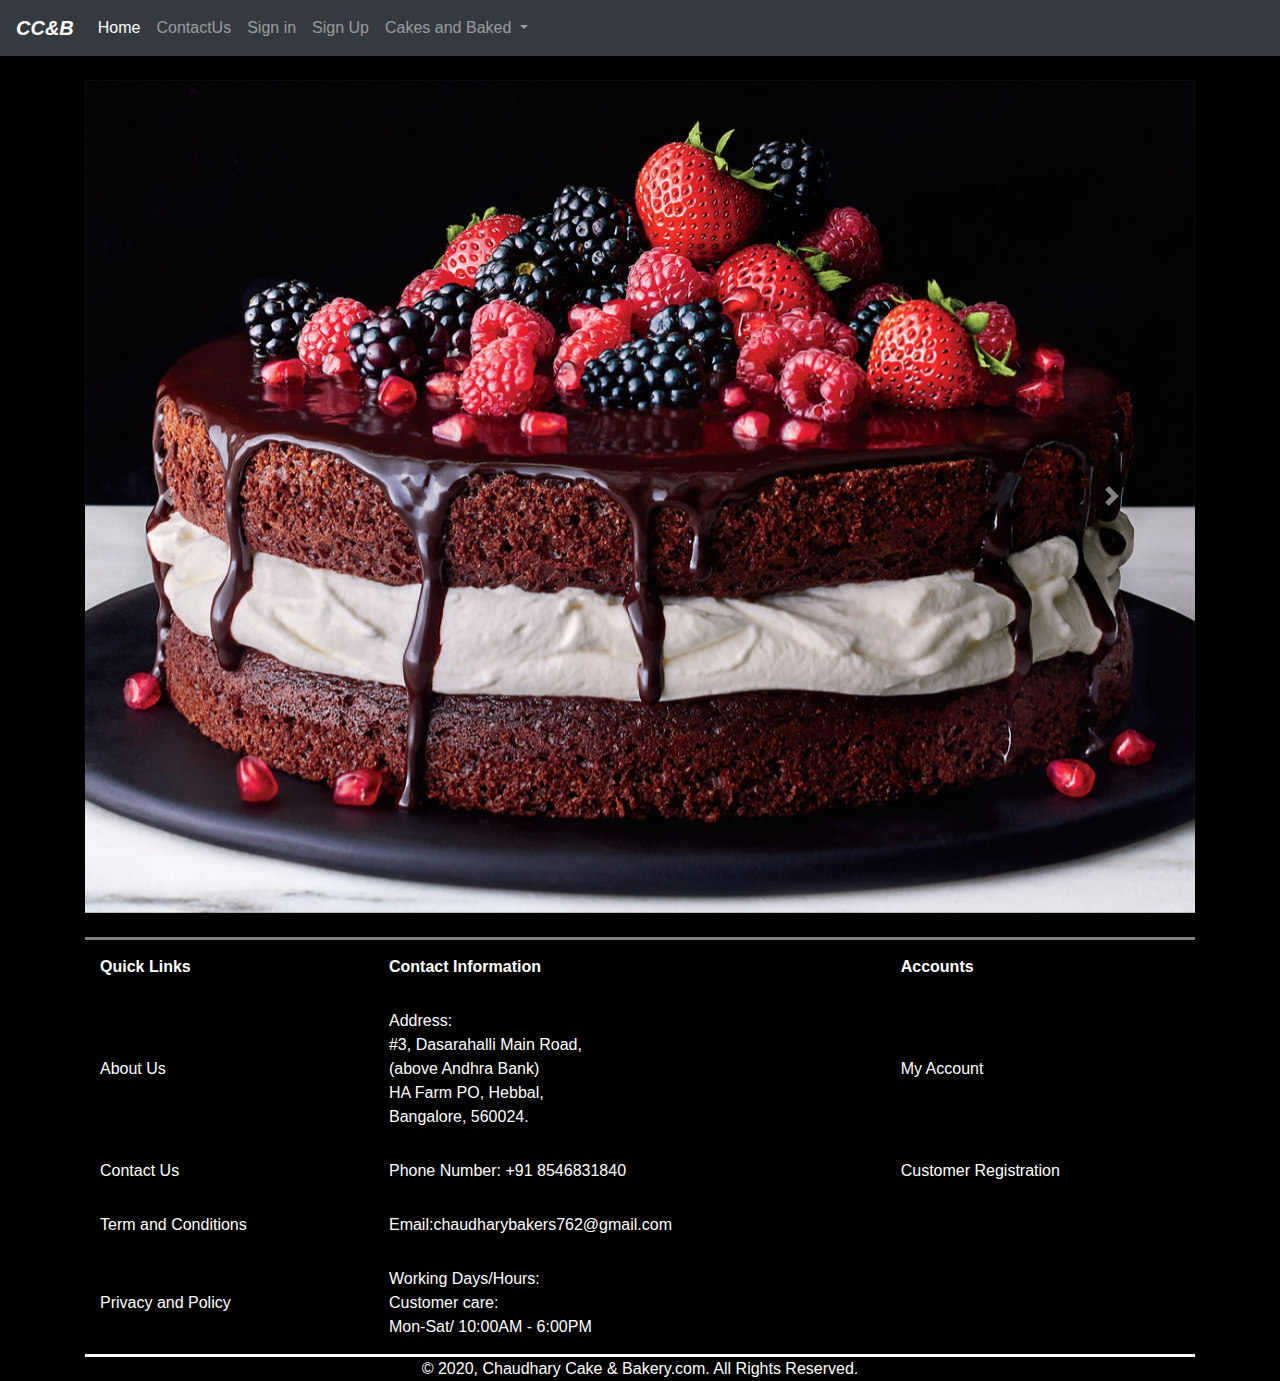
<file: index.html>
<!DOCTYPE html>
<html lang="en">
<head>
  <title>CC&B</title>
  <meta charset="utf-8">
  <meta name="viewport" content="width=device-width, initial-scale=1">
  <link rel="stylesheet" href="https://maxcdn.bootstrapcdn.com/bootstrap/4.5.0/css/bootstrap.min.css">
  <script src="https://ajax.googleapis.com/ajax/libs/jquery/3.5.1/jquery.min.js"></script>
  <script src="https://cdnjs.cloudflare.com/ajax/libs/popper.js/1.16.0/umd/popper.min.js"></script>
  <script src="https://maxcdn.bootstrapcdn.com/bootstrap/4.5.0/js/bootstrap.min.js"></script>
  <style>
  /* Make the image fully responsive */
 body{
  background-color:black;
 }
  .carousel-inner img {
   display: block;
  margin-left: auto;
  margin-right: auto;
    width: 100%;
    height:100%;
  }
table, td, th {  
  background:black;
  text-align: left;
  color:white;
}

 table {
border-style:  solid  hidden hidden;
  border-collapse: collapse;
  width: 100%;
}

th, td {
  padding: 15px;
}
.inner-right{
padding: 20px 0;}
a:link
{text-decoration: none;}
  </style>

</head>
<body>

<nav class="navbar navbar-expand-sm bg-dark navbar-dark ">
  <!-- Brand -->
  <a class="navbar-brand" href="#"><i><b>CC&B</b></i>
    </a>

  <!-- Links -->
  <ul class="navbar-nav">
    <li class="nav-item">
      <a class="nav-link active" href="index.html">Home</a>
    </li>
    <li class="nav-item">
      <a class="nav-link" href="contactus.html">ContactUs</a>
    </li>
    <li class="nav-item">
      <a class="nav-link" href="signin.html">Sign in</a>
    </li>
    <li class="nav-item">
      <a class="nav-link" href="register.html">Sign Up</a>
    </li>


    <!-- Dropdown -->
    <li class="nav-item dropdown">
      <a class="nav-link dropdown-toggle" href="#" id="navbardrop" data-toggle="dropdown">
        Cakes and Baked
      </a>
      <div class="dropdown-menu">
        <a class="dropdown-item" href="simplecake.html">Baked Cake</a>
        <a class="dropdown-item" href="bread.html">Breads</a>
         <a class="dropdown-item" href="cookiecake.html">Cookies cake</a>
        <a class="dropdown-item" href="cookies.html">Cookies</a>
        <a class="dropdown-item" href="muffins.html">Muffins</a>
      </div>
    </li>
  </ul>
</nav>
<br>
  <div class="container">
<div id="demo" class="carousel slide" data-ride="carousel">
  <!-- Indicators -->
  
  
  
  <!-- The slideshow -->
  <div class="carousel-inner">
    <div class="carousel-item active">
      <img src="1.jpg" alt="fruit cake" >
    </div>
    <div class="carousel-item">
      <img src="2.jpg" alt="birthday cake cake">
    </div>
    <div class="carousel-item">
      <img src="3.jpg" alt="cookie cake">
    </div>
    <div class="carousel-item">
      <img src="5.jpg" alt="cookies" >
    </div>
    <div class="carousel-item">
      <img src="4.jpg" alt="Bread">
    </div>
  <!-- Left and right controls -->
  <a class="carousel-control-prev" href="#demo" data-slide="prev">
    <span class="carousel-control-prev-icon"></span>
  </a>
  <a class="carousel-control-next" href="#demo" data-slide="next">
    <span class="carousel-control-next-icon"></span>
  </a>
</div>
    <br>
    <div>
   <table>
      <tr>
     <th>Quick Links</th>
     <th>Contact Information</th>
     <th>Accounts</th>
   </tr>
   
     <td><a href="about.html" target="_self" style="color: white;">About Us</a></td>
     <td>Address:<br>
      #3, Dasarahalli Main Road,<br>
(above Andhra Bank)<br>
HA Farm PO, Hebbal,<br>
Bangalore, 560024.</td>
     <td><a href="signin.html" target="_self" style="color: white;">My Account</a></td>
   </tr>
   <tr>
     <td><a href="contactus.html" target="_self" style="color: white;">Contact Us</a></td>
     <td>Phone Number:
        +91 8546831840
     </td>
     <td><a href="register.html" target="_self" style="color: white;">Customer Registration</a></td>
   </tr>
   <tr>
     <td> <a href="term.html" target="_self" style="color: white;">Term and Conditions</a></td>
     <td> Email:chaudharybakers762@gmail.com</td>
   </tr>
   <tr>
     <td><a href="privacy.html" target="_self" style="color: white;">Privacy and Policy</a></td>
     <td>Working Days/Hours:<br>
      Customer care:<br>
      Mon-Sat/ 10:00AM - 6:00PM
   </tr>
  </table>
  <div style="color: white;text-align: center;border-style: solid  hidden hidden;">
  © 2020, Chaudhary Cake & Bakery.com. All Rights Reserved.
</div>
    </div>  
</body>
</html>
</file>
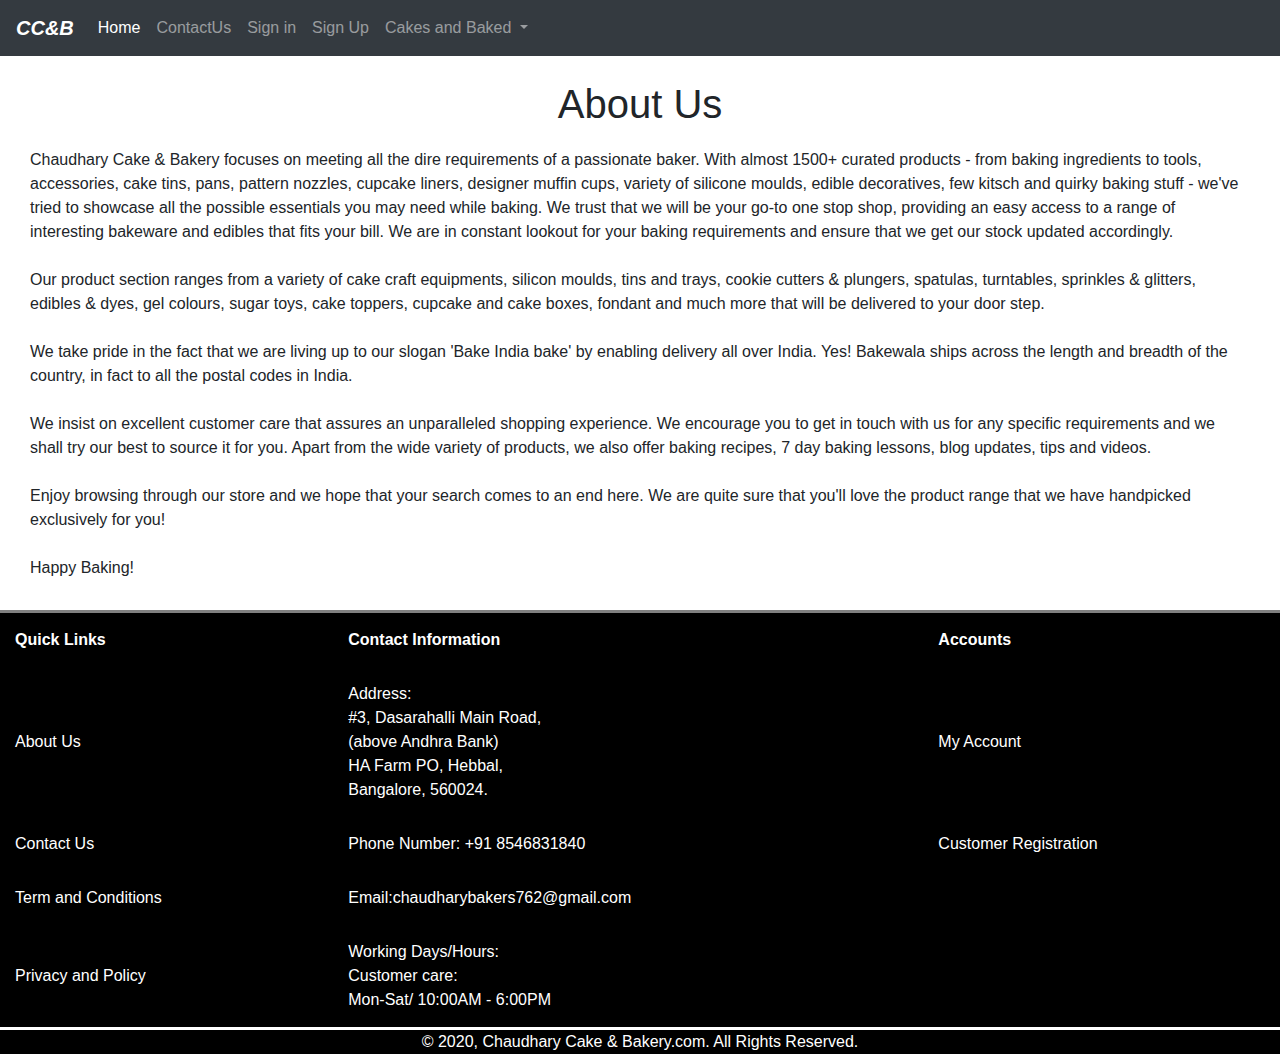
<file: about.html>
<!DOCTYPE html>
<html lang="en">
<head>
  <title>About Us</title>
  <meta charset="utf-8">
  <meta name="viewport" content="width=device-width, initial-scale=1">
  <link rel="stylesheet" href="https://maxcdn.bootstrapcdn.com/bootstrap/4.5.0/css/bootstrap.min.css">
  <script src="https://ajax.googleapis.com/ajax/libs/jquery/3.5.1/jquery.min.js"></script>
  <script src="https://cdnjs.cloudflare.com/ajax/libs/popper.js/1.16.0/umd/popper.min.js"></script>
  <script src="https://maxcdn.bootstrapcdn.com/bootstrap/4.5.0/js/bootstrap.min.js"></script>
  <style>
  /* Make the image fully responsive */
 body{
  background-color:white;

 }
 h1{
  text-align: center;
 }
h3 {
  border:1px;
  margin: 1 1 50px 0;
}
p{
  border:1px;
  margin-top: 15px;
  margin-bottom: 100px;
  margin-right: 200px;
  margin-left: 50px;
margin: 20px 30px 30px 30px;
content: justify;
}

 table, td, th {  
  background:black;
  text-align: left;
  color:white;
}

 table {
border-style:  solid  hidden hidden;
  border-collapse: collapse;
  width: 100%;
}

th, td {
  padding: 15px;
}
table {
border-style:  solid  hidden hidden;
  border-collapse: collapse;
  width: 100%;
}

th, td {
  padding: 15px;
}
.inner-right{
padding: 20px 0;}
a:link{text-decoration: none;}
</style>
</head>
<body>

<nav class="navbar navbar-expand-sm bg-dark navbar-dark ">
  <!-- Brand -->
  <a class="navbar-brand" href="#"><i><b>CC&B</b></i>
    </a>

  <!-- Links -->
  <ul class="navbar-nav">
    <li class="nav-item">
      <a class="nav-link active" href="index.html">Home</a>
    </li>
    <li class="nav-item">
      <a class="nav-link" href="contactus.html">ContactUs</a>
    </li>
    <li class="nav-item">
      <a class="nav-link" href="signin.html">Sign in</a>
    </li>
    <li class="nav-item">
      <a class="nav-link" href="register.html">Sign Up</a>
    </li>


    <!-- Dropdown -->
    <li class="nav-item dropdown">
      <a class="nav-link dropdown-toggle" href="#" id="navbardrop" data-toggle="dropdown">
        Cakes and Baked
      </a>
      <div class="dropdown-menu">
        <a class="dropdown-item" href="simplecake.html">Baked Cake</a>
        <a class="dropdown-item" href="bread.html">Breads</a>
         <a class="dropdown-item" href="cookiecake.html">Cookies cake</a>
        <a class="dropdown-item" href="cookies.html">Cookies</a>
        <a class="dropdown-item" href="muffins.html">Muffins</a>
      </div>
    </li>
    </ul>
</nav>
<br>
<div>
<h1>About Us</h1>
<p>
  Chaudhary Cake & Bakery focuses on meeting all the dire requirements of a passionate baker. With almost 1500+ curated products - from baking ingredients to tools, accessories, cake tins, pans, pattern nozzles, cupcake liners, designer muffin cups, variety of silicone moulds, edible decoratives, few kitsch and quirky baking stuff - we've tried to showcase all the possible essentials you may need while baking. We trust that we will be your go-to one stop shop, providing an easy access to a range of interesting bakeware and edibles that fits your bill. We are in constant lookout for your baking requirements and ensure that we get our stock updated accordingly.<br><br>

Our product section ranges from a variety of cake craft equipments, silicon moulds, tins and trays, cookie cutters & plungers, spatulas, turntables, sprinkles & glitters, edibles & dyes, gel colours, sugar toys, cake toppers, cupcake and cake boxes, fondant and much more that will be delivered to your door step.<br><br>

We take pride in the fact that we are living up to our slogan 'Bake India bake' by enabling delivery all over India. Yes!  Bakewala ships across the length and breadth of the country, in fact to all the postal codes in India.<br><br>

We insist on excellent customer care that assures an unparalleled shopping experience. We encourage you to get in touch with us for any specific requirements and we shall try our best to source it for you. Apart from the wide variety of products, we also offer baking recipes, 7 day baking lessons, blog updates, tips and videos.<br><br>

Enjoy browsing through our store and we hope that your search comes to an end here. We are quite sure that you'll love the product range that we have handpicked exclusively for you!<br><br>
    Happy Baking!
</p>

<div>
   <table>
      <tr>
     <th>Quick Links</th>
     <th>Contact Information</th>
     <th>Accounts</th>
   </tr>
   
     <td><a href="about.html"target="_self" style="color: white;"> About Us</a></td>
     <td>Address:<br>
      #3, Dasarahalli Main Road,<br>
(above Andhra Bank)<br>
HA Farm PO, Hebbal,<br>
Bangalore, 560024.</td>
     <td><a href="signin.html"target="_self" style="color: white;">My Account</a></td>
   </tr>
   <tr>
     <td><a href="contactus.html"target="_self" style="color: white;">Contact Us</a></td>
     <td>Phone Number:
        +91 8546831840
     </td>
     <td><a href="register.html"target="_self" style="color: white;">Customer Registration</a></td>
   </tr>
   <tr>
     <td><a href="term.html"target="_self" style="color: white;"> Term and Conditions</a></td>
     <td> Email:chaudharybakers762@gmail.com</td>
   </tr>
   <tr>
     <td><a href="privacy.html"target="_self" style="color: white;"> Privacy and Policy</a></td>
     <td>Working Days/Hours:<br>
      Customer care:<br>
      Mon-Sat/ 10:00AM - 6:00PM
   </tr>
  </table>
  <div style="color: white;text-align:center; background-color: black;border-style: solid  hidden hidden;">
  © 2020, Chaudhary Cake & Bakery.com. All Rights Reserved.
</div>
    </div>  
</body>
</html>
</file>
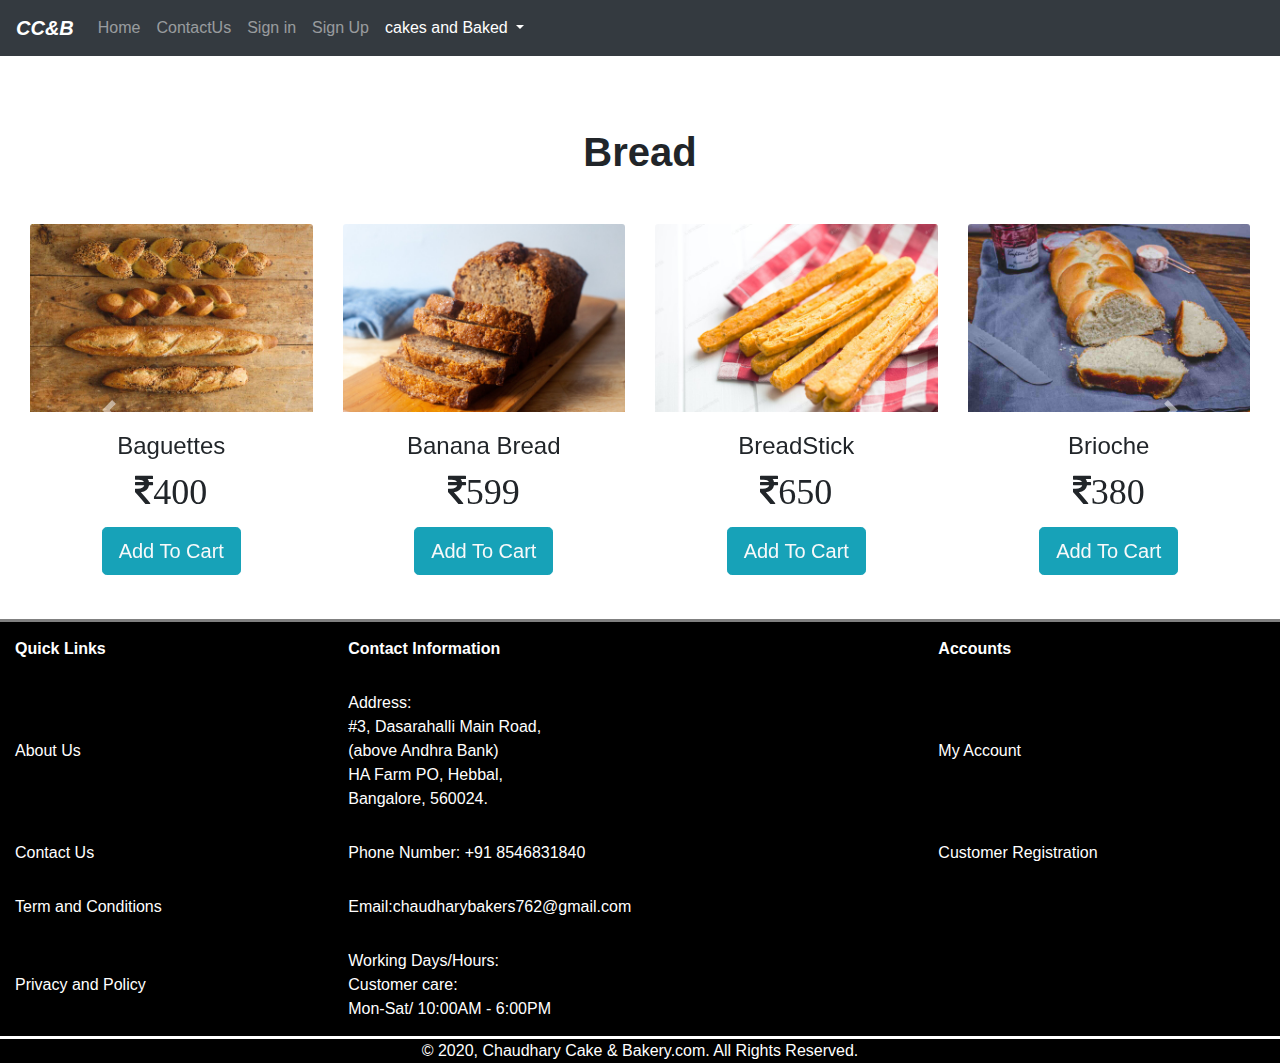
<file: bread.html>
<!doctype html>
<html lang="en">
  <head>
    <!-- Required meta tags -->
    <meta charset="utf-8">
    <meta name="viewport" content="width=device-width, initial-scale=1, shrink-to-fit=no">
    <link rel="stylesheet" href="https://cdnjs.cloudflare.com/ajax/libs/font-awesome/4.7.0/css/font-awesome.min.css">
    <!-- Bootstrap CSS -->
    <link rel="stylesheet" href="https://maxcdn.bootstrapcdn.com/bootstrap/4.0.0/css/bootstrap.min.css" integrity="sha384-Gn5384xqQ1aoWXA+058RXPxPg6fy4IWvTNh0E263XmFcJlSAwiGgFAW/dAiS6JXm" crossorigin="anonymous">
    <link rel="stylesheet" href="css/breadstyle.css">

    <title>Bread</title>
    <style type="text/css">
      table, td, th {  
  background:black;
  text-align: left;
  color:white;
}

 table {
border-style:  solid  hidden hidden;
  border-collapse: collapse;
  width: 100%;
}

th, td {
  padding: 15px;
}
.inner-right{
padding: 20px 0;}
a:link{text-decoration: none;}

    </style>
  </head>
  <body>
   
   <nav class="navbar navbar-expand-sm bg-dark navbar-dark ">
  <!-- Brand -->
  <a class="navbar-brand" href="#"><i><b>CC&B</b></i></a>

  <!-- Links -->
  <ul class="navbar-nav">
    <li class="nav-item">
      <a class="nav-link" href="index.html">Home</a>
    </li>
    <li class="nav-item">
      <a class="nav-link" href="contactus.html">ContactUs</a>
    </li>
    <li class="nav-item">
      <a class="nav-link" href="signin.html">Sign in</a>
    </li>
    <li class="nav-item">
      <a class="nav-link" href="register.html">Sign Up</a>
    </li>


    <!-- Dropdown -->
    <li class="nav-item dropdown">
      <a class="nav-link dropdown-toggle active" href="#" id="navbardrop" data-toggle="dropdown" >
        cakes and Baked
      </a>
      <div class="dropdown-menu">
        <a class="dropdown-item" href="simplecake.html">Baked Cake</a>
        <a class="dropdown-item active" href="bread.html">Bread</a>
         <a class="dropdown-item" href="cookiecake.html">Cookies Cake</a>
        <a class="dropdown-item" href="cookies.html">Cookies</a>
        <a class="dropdown-item" href="muffins.html">Muffins</a>
      </div>
    </li>
    
  </ul>
</nav>
<br>
   
   <div class="container-fluid">
   	<h1 class="text-center mt-5 mb-5">
   		<b>Bread</b>
   	</h1>
   	
   	<div id="myCarousel" class="carousel slide" data-ride="carousel">
   		<div class="carousel-inner row w-100 mx-auto">
   			<div class="carousel-item col-md-3 active">
   				<div class="card">
   					<img class="card-img-top img-fluid" src="bread/Baguettes.jpg" alt="card-img">
   					<div class="card-body">
   						<h4 class="card-title">Baguettes</h4>
   						<p class="card-text"><i class="fa fa-inr" style="font-size:36px">400</i></p>
   						<a class="btn btn-lg btn-info text-light text-capitalize">add to cart</a>
   					</div>
   				</div>
   			</div>
   			
   			
   			<div class="carousel-item col-md-3">
   				<div class="card">
   					<img class="card-img-top img-fluid" src="bread/bananabread.jpg" alt="card-img">
   					<div class="card-body">
   						<h4 class="card-title">Banana Bread</h4>
   						<p class="card-text"><i class="fa fa-inr" style="font-size:36px">599</i></p>
   						<a class="btn btn-lg btn-info text-light text-capitalize">add to cart</a>
   					</div>
   				</div>
   			</div>
   			
   			
   			<div class="carousel-item col-md-3">
   				<div class="card">
   					<img class="card-img-top img-fluid" src="bread/breadstick.jpg" alt="card-img">
   					<div class="card-body">
   						<h4 class="card-title">BreadStick</h4>
   						<p class="card-text"><i class="fa fa-inr" style="font-size:36px">650</i></p>
   						<a class="btn btn-lg btn-info text-light text-capitalize">add to cart</a>
   					</div>
   				</div>
   			</div>
   			
   			
   			<div class="carousel-item col-md-3">
   				<div class="card">
   					<img class="card-img-top img-fluid" src="bread/brioche.jpg" alt="card-img">
   					<div class="card-body">
   						<h4 class="card-title">Brioche</h4>
   						<p class="card-text"><i class="fa fa-inr" style="font-size:36px">380</i></p>
   						<a class="btn btn-lg btn-info text-light text-capitalize">add to cart</a>
   					</div>
   				</div>
   			</div>
   			
   			
   			<div class="carousel-item col-md-3">
   				<div class="card">
   					<img class="card-img-top img-fluid" src="bread/Challah.jpg" alt="card-img">
   					<div class="card-body">
   						<h4 class="card-title">Challah</h4>
   						<p class="card-text"><i class="fa fa-inr" style="font-size:36px">520</i></p>
   						<a class="btn btn-lg btn-info text-light text-capitalize">add to cart</a>
   					</div>
   				</div>
   			</div>
   			
   			
   			<div class="carousel-item col-md-3">
   				<div class="card">
   					<img class="card-img-top img-fluid" src="bread/ciabatta.jpg" alt="card-img">
   					<div class="card-body">
   						<h4 class="card-title">Ciabatta</h4>
   						<p class="card-text"><i class="fa fa-inr" style="font-size:36px">700</i></p>
   						<a class="btn btn-lg btn-info text-light text-capitalize">add to cart</a>
   					</div>
   				</div>
   			</div>
   			
   			
   			<div class="carousel-item col-md-3">
   				<div class="card">
   					<img class="card-img-top img-fluid" src="bread/MultigrainBread.jpg" alt="card-img">
   					<div class="card-body">
   						<h4 class="card-title">Multigrain Bread</h4>
   						<p class="card-text"><i class="fa fa-inr" style="font-size:36px">460</i></p>
   						<a class="btn btn-lg btn-info text-light text-capitalize">add to cart</a>
   					</div>
   				</div>
   			</div>

        <div class="carousel-item col-md-3">
          <div class="card">
            <img class="card-img-top img-fluid" src="bread/RyeBread.jpg" alt="card-img">
            <div class="card-body">
              <h4 class="card-title">Rye Bread</h4>
              <p class="card-text"><i class="fa fa-inr" style="font-size:36px">755</i></p>
              <a class="btn btn-lg btn-info text-light text-capitalize">add to cart</a>
            </div>
          </div>
        </div>
   			
   			<a class="carousel-control-prev" href="#myCarousel" role="button" data-slide="prev">
				<span class="carousel-control-prev-icon" aria-hidden="true"></span>
				<span class="sr-only">Previous</span>
			</a>
  			    <a class="carousel-control-next" href="#myCarousel" role="button" data-slide="next">
					<span class="carousel-control-next-icon" aria-hidden="true"></span>
					<span class="sr-only">Next</span>
			</a>
   			
   			 
   		</div> 
   	</div>
   </div>

    <!-- Optional JavaScript -->
    <!-- jQuery first, then Popper.js, then Bootstrap JS -->
    <script src="https://code.jquery.com/jquery-3.2.1.slim.min.js" integrity="sha384-KJ3o2DKtIkvYIK3UENzmM7KCkRr/rE9/Qpg6aAZGJwFDMVNA/GpGFF93hXpG5KkN" crossorigin="anonymous"></script>
    <script src="https://cdnjs.cloudflare.com/ajax/libs/popper.js/1.12.9/umd/popper.min.js" integrity="sha384-ApNbgh9B+Y1QKtv3Rn7W3mgPxhU9K/ScQsAP7hUibX39j7fakFPskvXusvfa0b4Q" crossorigin="anonymous"></script>
    <script src="https://maxcdn.bootstrapcdn.com/bootstrap/4.0.0/js/bootstrap.min.js" integrity="sha384-JZR6Spejh4U02d8jOt6vLEHfe/JQGiRRSQQxSfFWpi1MquVdAyjUar5+76PVCmYl" crossorigin="anonymous"></script>
    <script src="js/jquery.js"></script>


    <br>
    <div>
   <table>
      <tr>
     <th>Quick Links</th>
     <th>Contact Information</th>
     <th>Accounts</th>
   </tr>
   
     <td><a href="about.html" target="_self" style="color: white;"> About Us</a></td>
     <td>Address:<br>
      #3, Dasarahalli Main Road,<br>
(above Andhra Bank)<br>
HA Farm PO, Hebbal,<br>
Bangalore, 560024.</td>
     <td><a href="signin.html" target="_self" style="color: white;">My Account</a></td>
   </tr>
   <tr>
     <td><a href="contactus.html" target="_self" style="color: white;">Contact Us</a></td>
     <td>Phone Number:
        +91 8546831840
     </td>
     <td><a href="register.html" target="_self" style="color: white;">Customer Registration</a></td>
   </tr>
   <tr>
     <td><a href="file://term.html" target="_self" style="color: white;"> Term and Conditions</a></td>
     <td> Email:chaudharybakers762@gmail.com</td>
   </tr>
   <tr>
     <td><a href="privacy.html" target="_self" style="color: white;"> Privacy and Policy</a></td>
     <td>Working Days/Hours:<br>
      Customer care:<br>
      Mon-Sat/ 10:00AM - 6:00PM
   </tr>
  </table>
  <div style="color: white;text-align: center;border-style: solid  hidden hidden;background-color: black;">
  © 2020, Chaudhary Cake & Bakery.com. All Rights Reserved.
</div>
    </div>  

  </body>
</html>
</file>
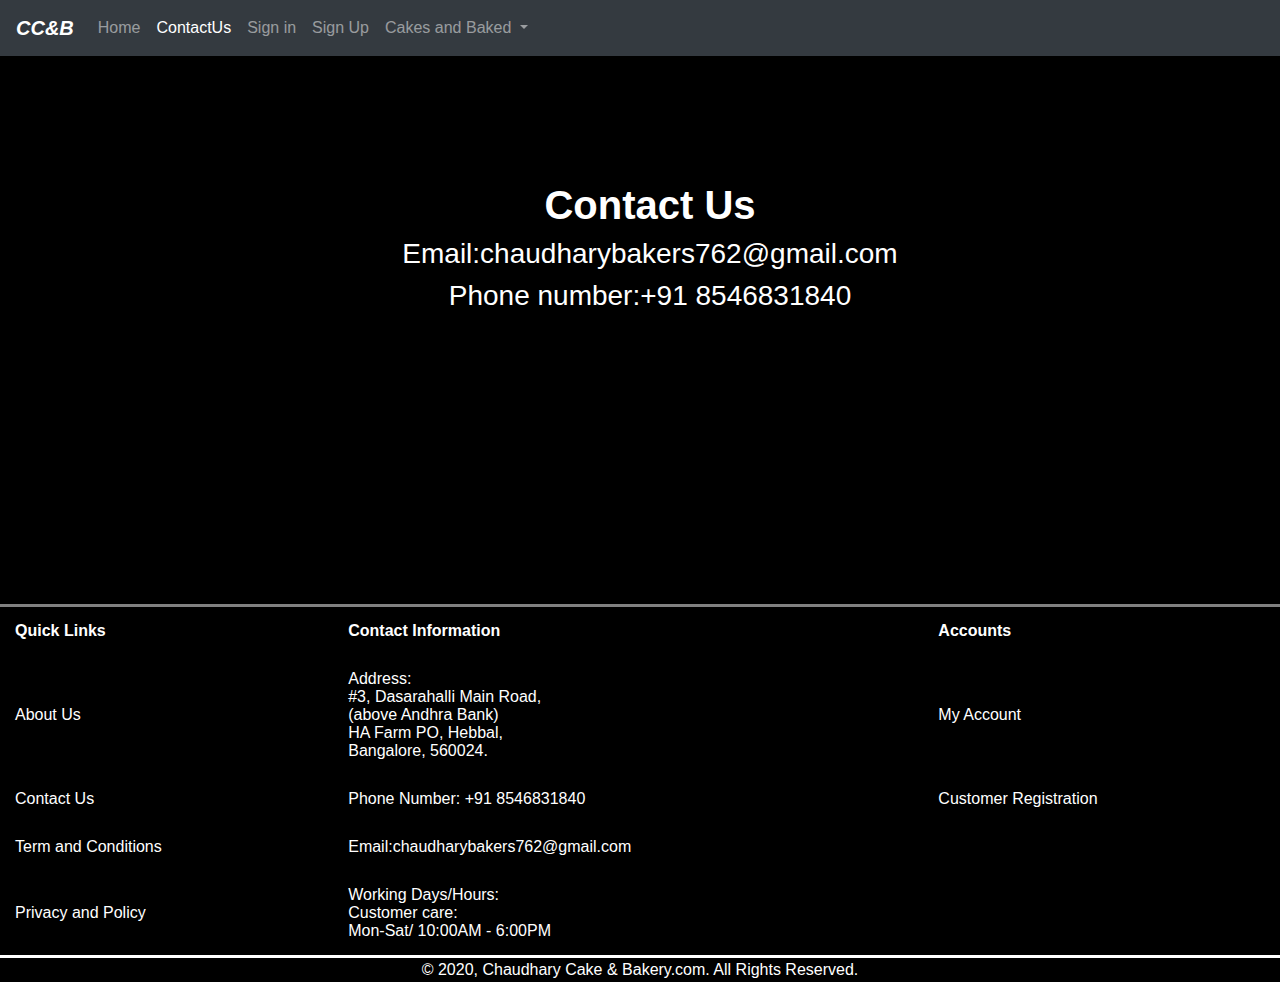
<file: contactus.html>
<html>
<head>
  <title>Contact Us</title>
  <meta charset="utf-8">
  <meta name="viewport" content="width=device-width, initial-scale=1">
  <link rel="stylesheet" href="https://maxcdn.bootstrapcdn.com/bootstrap/4.5.0/css/bootstrap.min.css">
  <script src="https://ajax.googleapis.com/ajax/libs/jquery/3.5.1/jquery.min.js"></script>
  <script src="https://cdnjs.cloudflare.com/ajax/libs/popper.js/1.16.0/umd/popper.min.js"></script>
  <script src="https://maxcdn.bootstrapcdn.com/bootstrap/4.5.0/js/bootstrap.min.js"></script>

	<style type="text/css">
		.contact{margin-top: 100px;
  margin-bottom: 100px;
  margin-right: 150px;
  margin-left: 300px;
			position: center; 
			text-align: center;
			border: 1px solid black;
			width:700px;
			height: 300px;
			color: white;
		}
		body{
			background-color: black;
		}
		table, td, th {  
  background:black;
  text-align: left;
  color:white;
}

 table {
border-style:  solid  hidden hidden;
  border-collapse: collapse;
  width: 100%;
}

th, td {
  padding: 15px;
}
.inner-right{
padding: 20px 0;}
a:link{text-decoration: none;}

	</style>

</head>
<body>


<nav class="navbar navbar-expand-sm bg-dark navbar-dark ">
  <!-- Brand -->
  <a class="navbar-brand" href="#"><i><b>CC&B</b></i>
    </a>

  <!-- Links -->
  <ul class="navbar-nav">
    <li class="nav-item">
      <a class="nav-link" href="index.html">Home</a>
    </li>
    <li class="nav-item">
      <a class="nav-link active" href="contactus.html">ContactUs</a>
    </li>
    <li class="nav-item">
      <a class="nav-link" href="signin.html">Sign in</a>
    </li>
    <li class="nav-item">
      <a class="nav-link" href="register.html">Sign Up</a>
    </li>


    <!-- Dropdown -->
    <li class="nav-item dropdown">
      <a class="nav-link dropdown-toggle" href="#" id="navbardrop" data-toggle="dropdown">
        Cakes and Baked
      </a>
      <div class="dropdown-menu">
        <a class="dropdown-item" href="simplecake.html" >Baked Cake</a>
        <a class="dropdown-item" href="bread.html">Breads</a>
         <a class="dropdown-item" href="cookiecake.html">Cookies cake</a>
        <a class="dropdown-item" href="cookies.html">Cookies</a>
        <a class="dropdown-item" href="muffins.html">Muffins</a>
      </div>
    </li>
  </ul>
</nav>
<br>


	<div class="contact">
	<h1><b>Contact Us</b></h1>
	<h3>Email:chaudharybakers762@gmail.com</h3>
	<h3>Phone number:+91 8546831840</h3></div>
<br>
    <div>
   <table>
      <tr>
     <th>Quick Links</th>
     <th>Contact Information</th>
     <th>Accounts</th>
   </tr>
   
     <td><a href="about.html" target="_self" style="color: white;">About Us</a></td>
     <td>Address:<br>
      #3, Dasarahalli Main Road,<br>
(above Andhra Bank)<br>
HA Farm PO, Hebbal,<br>
Bangalore, 560024.</td>
     <td><a href="signin.html" target="_self" style="color: white;">My Account</a></td>
   </tr>
   <tr>
     <td><a href="contactus.html" target="_self" style="color: white;">Contact Us</a></td>
     <td>Phone Number:
        +91 8546831840
     </td>
     <td><a href="register.html" target="_self" style="color: white;">Customer Registration</a></td>
   </tr>
   <tr>
     <td><a href="term.html" target="_self" style="color: white;">Term and Conditions</a></td>
     <td> Email:chaudharybakers762@gmail.com</td>
   </tr>
   <tr>
     <td><a href="privacy.html" target="_self" style="color: white;"> Privacy and Policy</a></td>
     <td>Working Days/Hours:<br>
      Customer care:<br>
      Mon-Sat/ 10:00AM - 6:00PM
   </tr>
  </table>
  <div style="color: white;text-align: center;border-style: solid  hidden hidden;">
  © 2020, Chaudhary Cake & Bakery.com. All Rights Reserved.
</div>
    </div>  

</body>
</html>
</file>
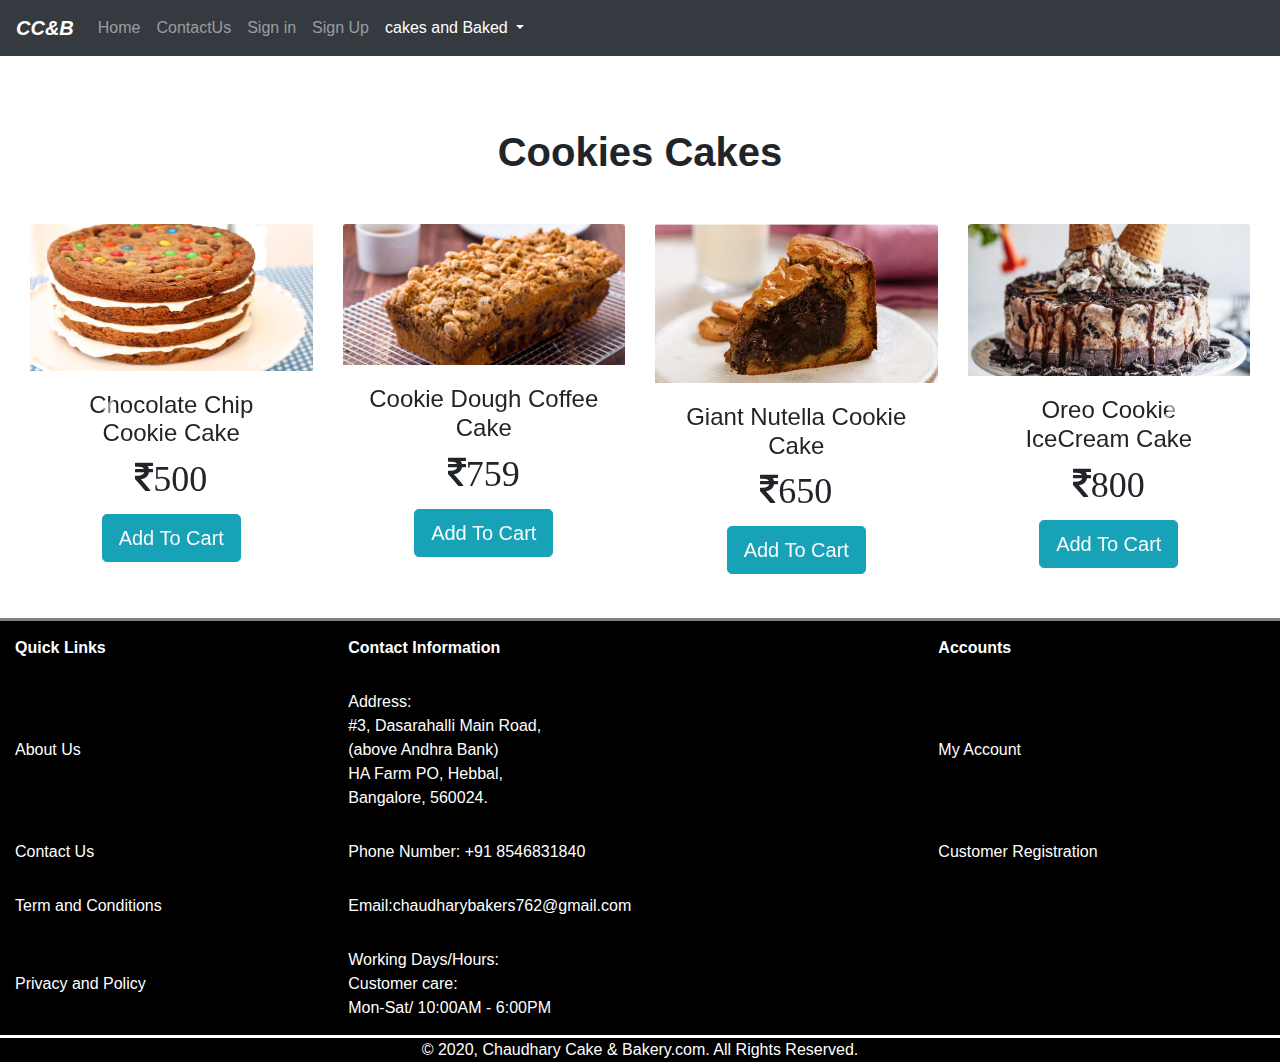
<file: cookiecake.html>
<!doctype html>
<html lang="en">
  <head>
    <!-- Required meta tags -->
    <meta charset="utf-8">
    <meta name="viewport" content="width=device-width, initial-scale=1, shrink-to-fit=no">
    <link rel="stylesheet" href="https://cdnjs.cloudflare.com/ajax/libs/font-awesome/4.7.0/css/font-awesome.min.css">
    <!-- Bootstrap CSS -->
    <link rel="stylesheet" href="https://maxcdn.bootstrapcdn.com/bootstrap/4.0.0/css/bootstrap.min.css" integrity="sha384-Gn5384xqQ1aoWXA+058RXPxPg6fy4IWvTNh0E263XmFcJlSAwiGgFAW/dAiS6JXm" crossorigin="anonymous">
    <link rel="stylesheet" href="css/cookiecakestyle.css">

    <title>Cookies Cake</title>
    <style type="text/css">
      table, td, th {  
  background:black;
  text-align: left;
  color:white;
}

 table {
border-style:  solid  hidden hidden;
  border-collapse: collapse;
  width: 100%;
}

th, td {
  padding: 15px;
}
.inner-right{
padding: 20px 0;}
a:link{
  text-decoration: none;
}
</style>
  </head>
  <body>
   
   <nav class="navbar navbar-expand-sm bg-dark navbar-dark ">
  <!-- Brand -->
  <a class="navbar-brand" href="#"><i><b>CC&B</b></i></a>

  <!-- Links -->
  <ul class="navbar-nav">
    <li class="nav-item">
      <a class="nav-link" href="index.html">Home</a>
    </li>
    <li class="nav-item">
      <a class="nav-link" href="contactus.html">ContactUs</a>
    </li>
    <li class="nav-item">
      <a class="nav-link" href="signin.html">Sign in</a>
    </li>
    <li class="nav-item">
      <a class="nav-link" href="register.html">Sign Up</a>
    </li>


    <!-- Dropdown -->
    <li class="nav-item dropdown">
      <a class="nav-link dropdown-toggle active" href="#" id="navbardrop" data-toggle="dropdown" >
        cakes and Baked
      </a>
      <div class="dropdown-menu">
        <a class="dropdown-item" href="simplecake.html">Baked Cake</a>
        <a class="dropdown-item" href="bread.html">Bread</a>
         <a class="dropdown-item active" href="cookiecake.html">Cookies Cake</a>
        <a class="dropdown-item" href="cookies.html">Cookies</a>
        <a class="dropdown-item" href="muffins.html">Muffins</a>
      </div>
    </li>
    
  </ul>
</nav>
<br>
   
   <div class="container-fluid">
   	<h1 class="text-center mt-5 mb-5">
   		<b>Cookies Cakes</b>
   	</h1>
   	
   	<div id="myCarousel" class="carousel slide" data-ride="carousel">
   		<div class="carousel-inner row w-100 mx-auto">
   			<div class="carousel-item col-md-3 active">
   				<div class="card">
   					<img class="card-img-top img-fluid" src="biscuit cake/chochipckiecake.jpg" alt="card-img">
   					<div class="card-body">
   						<h4 class="card-title">Chocolate Chip Cookie Cake</h4>
   						<p class="card-text"><i class="fa fa-inr" style="font-size:36px">500</i></p>
   						<a class="btn btn-lg btn-info text-light text-capitalize">add to cart</a>
   					</div>
   				</div>
   			</div>
   			
   			
   			<div class="carousel-item col-md-3">
   				<div class="card">
   					<img class="card-img-top img-fluid" src="biscuit cake/cookiedoughcoffeecake.jpg" alt="card-img">
   					<div class="card-body">
   						<h4 class="card-title"> Cookie Dough Coffee Cake</h4>
   						<p class="card-text"><i class="fa fa-inr" style="font-size:36px">759</i></p>
   						<a class="btn btn-lg btn-info text-light text-capitalize">add to cart</a>
   					</div>
   				</div>
   			</div>
   			
   			
   			<div class="carousel-item col-md-3">
   				<div class="card">
   					<img class="card-img-top img-fluid" src="biscuit cake/Giantnuteellacokie ake.jpg" alt="card-img">
   					<div class="card-body">
   						<h4 class="card-title">Giant Nutella Cookie Cake</h4>
   						<p class="card-text"><i class="fa fa-inr" style="font-size:36px">650</i></p>
   						<a class="btn btn-lg btn-info text-light text-capitalize">add to cart</a>
   					</div>
   				</div>
   			</div>
   			
   			
   			<div class="carousel-item col-md-3">
   				<div class="card">
   					<img class="card-img-top img-fluid" src="biscuit cake/oreockieice.jpg" alt="card-img">
   					<div class="card-body">
   						<h4 class="card-title">Oreo Cookie IceCream Cake</h4>
   						<p class="card-text"><i class="fa fa-inr" style="font-size:36px">800</i></p>
   						<a class="btn btn-lg btn-info text-light text-capitalize">add to cart</a>
   					</div>
   				</div>
   			</div>
   			
   			
   			<div class="carousel-item col-md-3">
   				<div class="card">
   					<img class="card-img-top img-fluid" src="biscuit cake/snickerdoodlecookiecake.jpg" alt="card-img">
   					<div class="card-body">
   						<h4 class="card-title">Snicker Doodle Cookie Cake</h4>
   						<p class="card-text"><i class="fa fa-inr" style="font-size:36px">400</i></p>
   						<a class="btn btn-lg btn-info text-light text-capitalize">add to cart</a>
   					</div>
   				</div>
   			</div>
   			
   			
   			<div class="carousel-item col-md-3">
   				<div class="card">
   					<img class="card-img-top img-fluid" src="biscuit cake/cookiedoughcheesecake.jpg" alt="card-img">
   					<div class="card-body">
   						<h4 class="card-title">Cookie Dough Cheese Cake</h4>
   						<p class="card-text"><i class="fa fa-inr" style="font-size:36px">900</i></p>
   						<a class="btn btn-lg btn-info text-light text-capitalize">add to cart</a>
   					</div>
   				</div>
   			</div>
   			
   			
   			<div class="carousel-item col-md-3">
   				<div class="card">
   					<img class="card-img-top img-fluid" src="biscuit cake/peanutbuttercokiiescake.jpg" alt="card-img">
   					<div class="card-body">
   						<h4 class="card-title">Peanut Butter Cookie Cake</h4>
   						<p class="card-text"><i class="fa fa-inr" style="font-size:36px">600</i></p>
   						<a class="btn btn-lg btn-info text-light text-capitalize">add to cart</a>
   					</div>
   				</div>
   			</div>

        <div class="carousel-item col-md-3">
          <div class="card">
            <img class="card-img-top img-fluid" src="biscuit cake/threetiercokiecake.jpg" alt="card-img">
            <div class="card-body">
              <h4 class="card-title">Monster Cookie Cake</h4>
              <p class="card-text"><i class="fa fa-inr" style="font-size:36px">850</i></p>
              <a class="btn btn-lg btn-info text-light text-capitalize">add to cart</a>
            </div>
          </div>
        </div>
   			
   			<a class="carousel-control-prev" href="#myCarousel" role="button" data-slide="prev">
				<span class="carousel-control-prev-icon" aria-hidden="true"></span>
				<span class="sr-only">Previous</span>
			</a>
  			    <a class="carousel-control-next" href="#myCarousel" role="button" data-slide="next">
					<span class="carousel-control-next-icon" aria-hidden="true"></span>
					<span class="sr-only">Next</span>
			</a>
   			
   			 
   		</div> 
   	</div>
   </div>

    <!-- Optional JavaScript -->
    <!-- jQuery first, then Popper.js, then Bootstrap JS -->
    <script src="https://code.jquery.com/jquery-3.2.1.slim.min.js" integrity="sha384-KJ3o2DKtIkvYIK3UENzmM7KCkRr/rE9/Qpg6aAZGJwFDMVNA/GpGFF93hXpG5KkN" crossorigin="anonymous"></script>
    <script src="https://cdnjs.cloudflare.com/ajax/libs/popper.js/1.12.9/umd/popper.min.js" integrity="sha384-ApNbgh9B+Y1QKtv3Rn7W3mgPxhU9K/ScQsAP7hUibX39j7fakFPskvXusvfa0b4Q" crossorigin="anonymous"></script>
    <script src="https://maxcdn.bootstrapcdn.com/bootstrap/4.0.0/js/bootstrap.min.js" integrity="sha384-JZR6Spejh4U02d8jOt6vLEHfe/JQGiRRSQQxSfFWpi1MquVdAyjUar5+76PVCmYl" crossorigin="anonymous"></script>
    <script src="js/jquery.js"></script>

    <br>
    <div>
   <table>
      <tr>
     <th>Quick Links</th>
     <th>Contact Information</th>
     <th>Accounts</th>
   </tr>
   
     <td><a href="about.html" target="_self" style="color: white;">About Us</a></td>
     <td>Address:<br>
      #3, Dasarahalli Main Road,<br>
(above Andhra Bank)<br>
HA Farm PO, Hebbal,<br>
Bangalore, 560024.</td>
     <td><a href="signin.html" target="_self" style="color: white;">My Account</a></td>
   </tr>
   <tr>
     <td><a href="contactus.html" target="_self" style="color: white;">Contact Us</a></td>
     <td>Phone Number:
        +91 8546831840
     </td>
     <td><a href="register.html" target="_self" style="color: white;">Customer Registration</a></td>
   </tr>
   <tr>
     <td><a href="term.html" target="_self" style="color: white;">Term and Conditions</a></td>
     <td> Email:chaudharybakers762@gmail.com</td>
   </tr>
   <tr>
     <td><a href="privacy.html" target="_self" style="color: white;"> Privacy and Policy</a></td>
     <td>Working Days/Hours:<br>
      Customer care:<br>
      Mon-Sat/ 10:00AM - 6:00PM
   </tr>
  </table>
  <div style="color: white;text-align: center;border-style: solid  hidden hidden;background-color: black;">
  © 2020, Chaudhary Cake & Bakery.com. All Rights Reserved.
</div>
    </div>  

  </body>
</html>
</file>
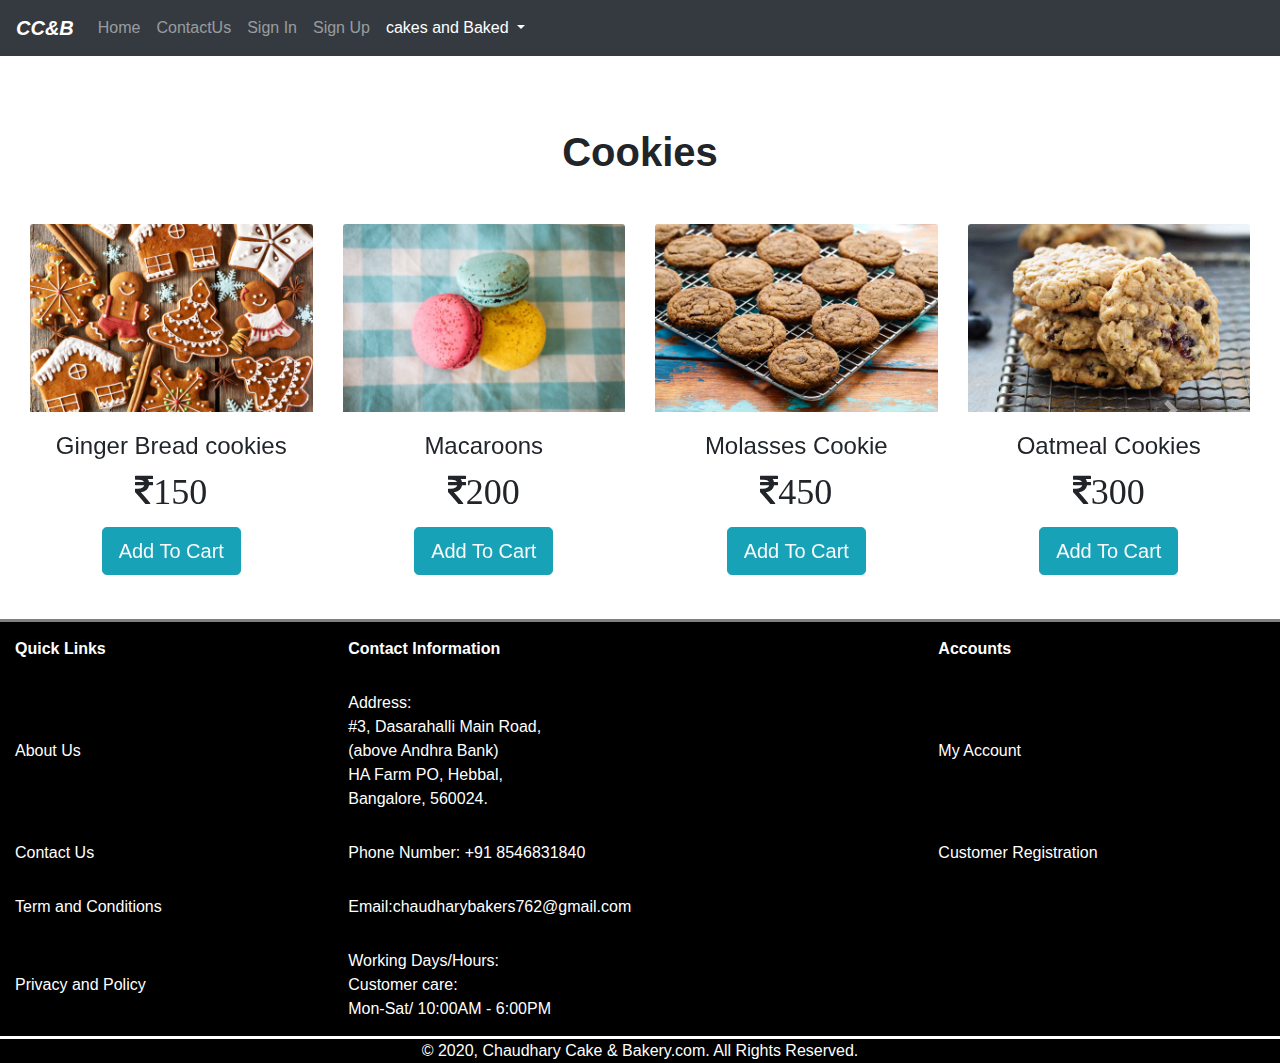
<file: cookies.html>
<!doctype html>
<html lang="en">
  <head>
    <!-- Required meta tags -->
    <meta charset="utf-8">
    <meta name="viewport" content="width=device-width, initial-scale=1, shrink-to-fit=no">
    <link rel="stylesheet" href="https://cdnjs.cloudflare.com/ajax/libs/font-awesome/4.7.0/css/font-awesome.min.css">
    <!-- Bootstrap CSS -->
    <link rel="stylesheet" href="https://maxcdn.bootstrapcdn.com/bootstrap/4.0.0/css/bootstrap.min.css" integrity="sha384-Gn5384xqQ1aoWXA+058RXPxPg6fy4IWvTNh0E263XmFcJlSAwiGgFAW/dAiS6JXm" crossorigin="anonymous">
    <link rel="stylesheet" href="css/style.css">

    <title>Cookies</title>
   <style>
    table, td, th {  
  background:black;
  text-align: left;
  color:white;
}

 table {
border-style:  solid  hidden hidden;
  border-collapse: collapse;
  width: 100%;
}

th, td {
  padding: 15px;
}
.inner-right{
padding: 20px 0;}

a:link{
  text-decoration: none;
}
</style>
  </head>
  <body>
   
   <nav class="navbar navbar-expand-sm bg-dark navbar-dark ">
  <!-- Brand -->
  <a class="navbar-brand" href="#"><i><b>CC&B</b></i></a>

  <!-- Links -->
  <ul class="navbar-nav">
    <li class="nav-item">
      <a class="nav-link" href="index.html">Home</a>
    </li>
    <li class="nav-item">
      <a class="nav-link" href="contactus.html">ContactUs</a>
    </li>
    <li class="nav-item">
      <a class="nav-link" href="signin.html">Sign In</a>
    </li>
    <li class="nav-item">
      <a class="nav-link" href="register.html">Sign Up</a>
    </li>


    <!-- Dropdown -->
    <li class="nav-item dropdown">
      <a class="nav-link dropdown-toggle active" href="#" id="navbardrop" data-toggle="dropdown" >
        cakes and Baked
      </a>
      <div class="dropdown-menu">
        <a class="dropdown-item" href="simplecake.html">Baked Cake</a>
        <a class="dropdown-item" href="bread.html">Bread</a>
         <a class="dropdown-item" href="cookiecake.html">Cookies cake</a>
        <a class="dropdown-item active" href="cookies.html">Cookies</a>
        <a class="dropdown-item" href="muffins.html">Muffins</a>
      </div>
    </li>
    
  </ul>
</nav>
<br>
   
   <div class="container-fluid">
   	<h1 class="text-center mt-5 mb-5">
   		<b>Cookies</b>
   	</h1>
   	
   	<div id="myCarousel" class="carousel slide" data-ride="carousel">
   		<div class="carousel-inner row w-100 mx-auto">
   			<div class="carousel-item col-md-3 active">
   				<div class="card">
   					<img class="card-img-top img-fluid" src="cookies/gingerbreadcookies.jpg" alt="card-img">
   					<div class="card-body">
   						<h4 class="card-title">Ginger Bread cookies</h4>
   						<p class="card-text"><i class="fa fa-inr" style="font-size:36px">150</i></p>
   						<a class="btn btn-lg btn-info text-light text-capitalize">add to cart</a>
   					</div>
   				</div>
   			</div>
   			
   			
   			<div class="carousel-item col-md-3">
   				<div class="card">
   					<img class="card-img-top img-fluid" src="cookies/Macaroons.jpg" alt="card-img">
   					<div class="card-body">
   						<h4 class="card-title">Macaroons</h4>
   						<p class="card-text"><i class="fa fa-inr" style="font-size:36px">200</i></p>
   						<a class="btn btn-lg btn-info text-light text-capitalize">add to cart</a>
   					</div>
   				</div>
   			</div>
   			
   			
   			<div class="carousel-item col-md-3">
   				<div class="card">
   					<img class="card-img-top img-fluid" src="cookies/Molasses Cookie.jpg" alt="card-img">
   					<div class="card-body">
   						<h4 class="card-title">Molasses Cookie</h4>
   						<p class="card-text"><i class="fa fa-inr" style="font-size:36px">450</i></p>
   						<a class="btn btn-lg btn-info text-light text-capitalize">add to cart</a>
   					</div>
   				</div>
   			</div>
   			
   			
   			<div class="carousel-item col-md-3">
   				<div class="card">
   					<img class="card-img-top img-fluid" src="cookies/oatmealcookies.jpg" alt="card-img">
   					<div class="card-body">
   						<h4 class="card-title">Oatmeal Cookies</h4>
   						<p class="card-text"><i class="fa fa-inr" style="font-size:36px">300</i></p>
   						<a class="btn btn-lg btn-info text-light text-capitalize">add to cart</a>
   					</div>
   				</div>
   			</div>
   			
   			
   			<div class="carousel-item col-md-3">
   				<div class="card">
   					<img class="card-img-top img-fluid" src="cookies/PeanutButterCookies.jpg" alt="card-img">
   					<div class="card-body">
   						<h4 class="card-title">Peanut Butter Cookies</h4>
   						<p class="card-text"><i class="fa fa-inr" style="font-size:36px">500</i></p>
   						<a class="btn btn-lg btn-info text-light text-capitalize">add to cart</a>
   					</div>
   				</div>
   			</div>
   			
   			
   			<div class="carousel-item col-md-3">
   				<div class="card">
   					<img class="card-img-top img-fluid" src="cookies/sandwichcookies.jpg" alt="card-img">
   					<div class="card-body">
   						<h4 class="card-title">Sandwich Cookies</h4>
   						<p class="card-text"><i class="fa fa-inr" style="font-size:36px">800</i></p>
   						<a class="btn btn-lg btn-info text-light text-capitalize">add to cart</a>
   					</div>
   				</div>
   			</div>
   			
   			
   			<div class="carousel-item col-md-3">
   				<div class="card">
   					<img class="card-img-top img-fluid" src="cookies/shortbread.jpg" alt="card-img">
   					<div class="card-body">
   						<h4 class="card-title">Short Bread</h4>
   						<p class="card-text"><i class="fa fa-inr" style="font-size:36px">490</i></p>
   						<a class="btn btn-lg btn-info text-light text-capitalize">add to cart</a>
   					</div>
   				</div>
   			</div>

        <div class="carousel-item col-md-3">
          <div class="card">
            <img class="card-img-top img-fluid" src="cookies/SnickerdoodleCookie.jpg" alt="card-img">
            <div class="card-body">
              <h4 class="card-title">Snickerdoodles Cookie</h4>
              <p class="card-text"><i class="fa fa-inr" style="font-size:36px">680</i></p>
              <a class="btn btn-lg btn-info text-light text-capitalize">add to cart</a>
            </div>
          </div>
        </div>

   			<div class="carousel-item col-md-3">
          <div class="card">
            <img class="card-img-top img-fluid" src="cookies/SugarCookie.jpg" alt="card-img">
            <div class="card-body">
              <h4 class="card-title">Sugar Cookie</h4>
              <p class="card-text"><i class="fa fa-inr" style="font-size:36px">600</i></p>
              <a class="btn btn-lg btn-info text-light text-capitalize">add to cart</a><br>
    <div>
   <table>
      <tr>
     <th>Quick Links</th>
     <th>Contact Information</th>
     <th>Accounts</th>
   </tr>
   
     <td><a href="about.html" target="_self" style="color: white;">About Us</a></td>
     <td>Address:<br>
      #3, Dasarahalli Main Road,<br>
(above Andhra Bank)<br>
HA Farm PO, Hebbal,<br>
Bangalore, 560024.</td>
     <td><a href="signin.html" target="_self" style="color: white;">My Account</a></td>
   </tr>
   <tr>
     <td><a href="contactus.html" target="_self" style="color: white;">Contact Us</a></td>
     <td>Phone Number:
        +91 8546831840
     </td>
     <td><a href="register.html" target="_self" style="color: white;">Customer Registration</a></td>
   </tr>
   <tr>
     <td><a href="term.html" target="_self" style="color: white;">Term and Conditions</a></td>
     <td> Email:chaudharybakers762@gmail.com</td>
   </tr>
   <tr>
     <td><a href="privacy.html" target="_self" style="color: white;">Privacy and Policy</a></td>
     <td>Working Days/Hours:<br>
      Customer care:<br>
      Mon-Sat/ 10:00AM - 6:00PM
   </tr>
  </table>
  <div style="color: white;text-align: center;border-style: solid  hidden hidden;background-color: black;">
  © 2020, Chaudhary Cake & Bakery.com. All Rights Reserved.
</div>
    </div>  
            </div>
          </div>
        </div>

   			<a class="carousel-control-prev" href="#myCarousel" role="button" data-slide="prev">
				<span class="carousel-control-prev-icon" aria-hidden="true"></span>
				<span class="sr-only">Previous</span>
			</a>
  			    <a class="carousel-control-next" href="#myCarousel" role="button" data-slide="next">
					<span class="carousel-control-next-icon" aria-hidden="true"></span>
					<span class="sr-only">Next</span>
			</a>
   			
   			 
   		</div> 
   	</div>
   </div>

    <!-- Optional JavaScript -->
    <!-- jQuery first, then Popper.js, then Bootstrap JS -->
    <script src="https://code.jquery.com/jquery-3.2.1.slim.min.js" integrity="sha384-KJ3o2DKtIkvYIK3UENzmM7KCkRr/rE9/Qpg6aAZGJwFDMVNA/GpGFF93hXpG5KkN" crossorigin="anonymous"></script>
    <script src="https://cdnjs.cloudflare.com/ajax/libs/popper.js/1.12.9/umd/popper.min.js" integrity="sha384-ApNbgh9B+Y1QKtv3Rn7W3mgPxhU9K/ScQsAP7hUibX39j7fakFPskvXusvfa0b4Q" crossorigin="anonymous"></script>
    <script src="https://maxcdn.bootstrapcdn.com/bootstrap/4.0.0/js/bootstrap.min.js" integrity="sha384-JZR6Spejh4U02d8jOt6vLEHfe/JQGiRRSQQxSfFWpi1MquVdAyjUar5+76PVCmYl" crossorigin="anonymous"></script>
    <script src="js/jquery.js"></script>

    <br>
    <div>
   <table>
      <tr>
     <th>Quick Links</th>
     <th>Contact Information</th>
     <th>Accounts</th>
   </tr>
   
     <td><a href="about.html" target="_self" style="color: white;">About Us</a></td>
     <td>Address:<br>
      #3, Dasarahalli Main Road,<br>
(above Andhra Bank)<br>
HA Farm PO, Hebbal,<br>
Bangalore, 560024.</td>
     <td><a href="signin.html" target="_self" style="color: white;">My Account</a></td>
   </tr>
   <tr>
     <td><a href="contactus.html" target="_self" style="color: white;">Contact Us</a></td>
     <td>Phone Number:
        +91 8546831840
     </td>
     <td><a href="register.html" target="_self" style="color: white;">Customer Registration</a></td>
   </tr>
   <tr>
     <td><a href="term.html" target="_self" style="color: white;">Term and Conditions</a></td>
     <td> Email:chaudharybakers762@gmail.com</td>
   </tr>
   <tr>
     <td><a href="privacy.html" target="_self" style="color: white;"> Privacy and Policy</a></td>
     <td>Working Days/Hours:<br>
      Customer care:<br>
      Mon-Sat/ 10:00AM - 6:00PM
   </tr>
  </table>
  <div style="color: white;text-align: center;border-style: solid  hidden hidden;background-color: black;">
  © 2020, Chaudhary Cake & Bakery.com. All Rights Reserved.
</div>
    </div>  


  </body>
</html>
</file>
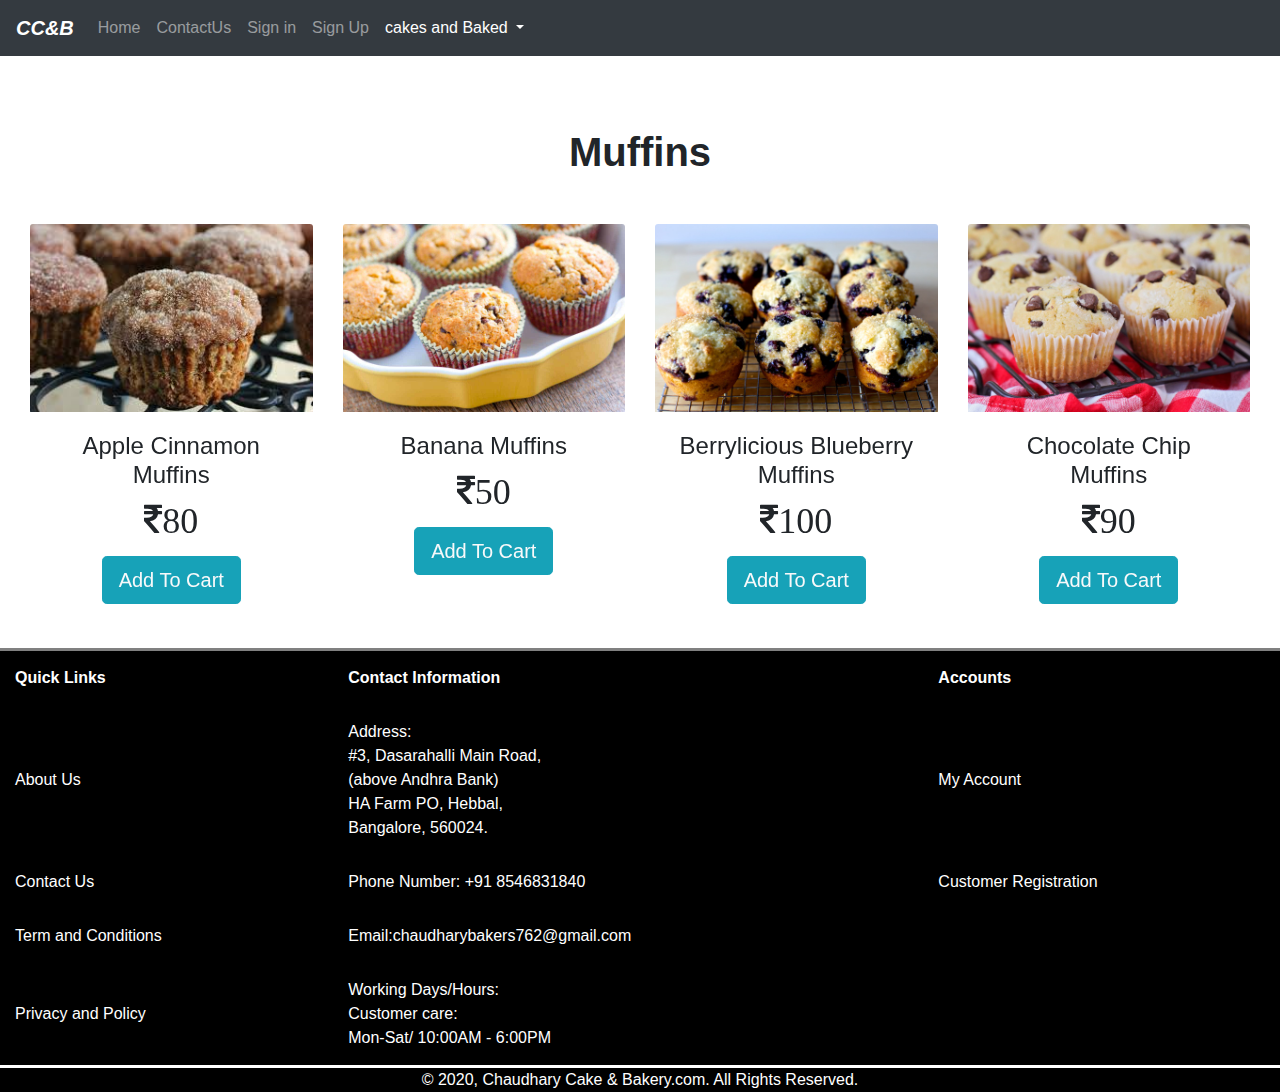
<file: muffins.html>
<!doctype html>
<html lang="en">
  <head>
    <!-- Required meta tags -->
    <meta charset="utf-8">
    <meta name="viewport" content="width=device-width, initial-scale=1, shrink-to-fit=no">
    <link rel="stylesheet" href="https://cdnjs.cloudflare.com/ajax/libs/font-awesome/4.7.0/css/font-awesome.min.css">
    <!-- Bootstrap CSS -->
    <link rel="stylesheet" href="https://maxcdn.bootstrapcdn.com/bootstrap/4.0.0/css/bootstrap.min.css" integrity="sha384-Gn5384xqQ1aoWXA+058RXPxPg6fy4IWvTNh0E263XmFcJlSAwiGgFAW/dAiS6JXm" crossorigin="anonymous">
    <link rel="stylesheet" href="css/muffinstyle.css">

    <title>Muffins</title>
    <style type="text/css">
      table, td, th {  
  background:black;
  text-align: left;
  color:white;
}

 table {
border-style:  solid  hidden hidden;
  border-collapse: collapse;
  width: 100%;
}

th, td {
  padding: 15px;
}
.inner-right{
padding: 20px 0;}
a:link{
  text-decoration: none;
}

    </style>
  </head>
  <body>
   
   <nav class="navbar navbar-expand-sm bg-dark navbar-dark ">
  <!-- Brand -->
  <a class="navbar-brand" href="#"><i><b>CC&B</b></i></a>

  <!-- Links -->
  <ul class="navbar-nav">
    <li class="nav-item">
      <a class="nav-link" href="index.html">Home</a>
    </li>
    <li class="nav-item">
      <a class="nav-link" href="contactus.html">ContactUs</a>
    </li>
    <li class="nav-item">
      <a class="nav-link" href="signin.html">Sign in</a>
    </li>
    <li class="nav-item">
      <a class="nav-link" href="register.html">Sign Up</a>
    </li>


    <!-- Dropdown -->
    <li class="nav-item dropdown">
      <a class="nav-link dropdown-toggle active" href="#" id="navbardrop" data-toggle="dropdown" >
        cakes and Baked
      </a>
      <div class="dropdown-menu">
        <a class="dropdown-item" href="simplecake.html">Baked Cake</a>
        <a class="dropdown-item" href="bread.html">Bread</a>
         <a class="dropdown-item" href="cookiecake.html">Cookies cake</a>
        <a class="dropdown-item" href="cookies.html">Cookies</a>
        <a class="dropdown-item active" href="muffins.html">Muffins</a>
      </div>
    </li>
  </ul>
</nav>
<br>
   
   <div class="container-fluid">
   	<h1 class="text-center mt-5 mb-5">
   		<b>Muffins</b>
   	</h1>
   	
   	<div id="myCarousel" class="carousel slide" data-ride="carousel">
   		<div class="carousel-inner row w-100 mx-auto">
   			<div class="carousel-item col-md-3 active">
   				<div class="card">
   					<img class="card-img-top img-fluid" src="Muffins/APPLECINNAMONMUFFINS.jpg" alt="card-img">
   					<div class="card-body">
   						<h4 class="card-title">Apple Cinnamon Muffins</h4>
   						<p class="card-text"><i class="fa fa-inr" style="font-size:36px">80</i></p>
   						<a class="btn btn-lg btn-info text-light text-capitalize">add to cart</a>
   					</div>
   				</div>
   			</div>
   			
   			
   			<div class="carousel-item col-md-3">
   				<div class="card">
   					<img class="card-img-top img-fluid" src="Muffins/BANANAMUFFINS.jpg" alt="card-img">
   					<div class="card-body">
   						<h4 class="card-title">Banana Muffins</h4>
   						<p class="card-text"><i class="fa fa-inr" style="font-size:36px">50</i></p>
   						<a class="btn btn-lg btn-info text-light text-capitalize">add to cart</a>
   					</div>
   				</div>
   			</div>
   			
   			
   			<div class="carousel-item col-md-3">
   				<div class="card">
   					<img class="card-img-top img-fluid" src="Muffins/BERRYLICIOUSBLUEBERRYMUFFINS.jpg" alt="card-img">
   					<div class="card-body">
   						<h4 class="card-title">Berrylicious Blueberry Muffins</h4>
   						<p class="card-text"><i class="fa fa-inr" style="font-size:36px">100</i></p>
   						<a class="btn btn-lg btn-info text-light text-capitalize">add to cart</a>
   					</div>
   				</div>
   			</div>
   			
   			
   			<div class="carousel-item col-md-3">
   				<div class="card">
   					<img class="card-img-top img-fluid" src="Muffins/CHOCOLATECHIPMUFFINS.jpg" alt="card-img">
   					<div class="card-body">
   						<h4 class="card-title">Chocolate Chip Muffins</h4>
   						<p class="card-text"><i class="fa fa-inr" style="font-size:36px">90</i></p>
   						<a class="btn btn-lg btn-info text-light text-capitalize">add to cart</a>
   					</div>
   				</div>
   			</div>
   			
   			
   			<div class="carousel-item col-md-3">
   				<div class="card">
   					<img class="card-img-top img-fluid" src="Muffins/CoffeeCakeMuffin.jpg" alt="card-img">
   					<div class="card-body">
   						<h4 class="card-title">Coffee Cake Muffins</h4>
   						<p class="card-text"><i class="fa fa-inr" style="font-size:36px">85</i></p>
   						<a class="btn btn-lg btn-info text-light text-capitalize">add to cart</a>
   					</div>
   				</div>
   			</div>
   			
   			
   			<div class="carousel-item col-md-3">
   				<div class="card">
   					<img class="card-img-top img-fluid" src="Muffins/CORNBREADMUFFINS.jpg" alt="card-img">
   					<div class="card-body">
   						<h4 class="card-title">Corn Bread Muffins</h4>
   						<p class="card-text"><i class="fa fa-inr" style="font-size:36px">120</i></p>
   						<a class="btn btn-lg btn-info text-light text-capitalize">add to cart</a>
   					</div>
   				</div>
   			</div>
   			
   			
   			<div class="carousel-item col-md-3">
   				<div class="card">
   					<img class="card-img-top img-fluid" src="Muffins/HONEYMUFFINS.jpg" alt="card-img">
   					<div class="card-body">
   						<h4 class="card-title">Honey Muffins</h4>
   						<p class="card-text"><i class="fa fa-inr" style="font-size:36px">40</i></p>
   						<a class="btn btn-lg btn-info text-light text-capitalize">add to cart</a>
   					</div>
   				</div>
   			</div>

        <div class="carousel-item col-md-3">
          <div class="card">
            <img class="card-img-top img-fluid" src="Muffins/MORNINGGLORYMUFFINS.jpg" alt="card-img">
            <div class="card-body">
              <h4 class="card-title">Morning Glory Muffins</h4>
              <p class="card-text"><i class="fa fa-inr" style="font-size:36px">60</i></p>
              <a class="btn btn-lg btn-info text-light text-capitalize">add to cart</a>
            </div>
          </div>
        </div>

   			<div class="carousel-item col-md-3">
          <div class="card">
            <img class="card-img-top img-fluid" src="Muffins/RedVelvetMuffin.jpg" alt="card-img">
            <div class="card-body">
              <h4 class="card-title">Red Velvet Muffins</h4>
              <p class="card-text"><i class="fa fa-inr" style="font-size:36px">130</i></p>
              <a class="btn btn-lg btn-info text-light text-capitalize">add to cart</a>
            </div>
          </div>
        </div>

   			<a class="carousel-control-prev" href="#myCarousel" role="button" data-slide="prev">
				<span class="carousel-control-prev-icon" aria-hidden="true"></span>
				<span class="sr-only">Previous</span>
			</a>
  			    <a class="carousel-control-next" href="#myCarousel" role="button" data-slide="next">
					<span class="carousel-control-next-icon" aria-hidden="true"></span>
					<span class="sr-only">Next</span>
			</a>
   			
   			 
   		</div> 
   	</div>
   </div>

    <!-- Optional JavaScript -->
    <!-- jQuery first, then Popper.js, then Bootstrap JS -->
    <script src="https://code.jquery.com/jquery-3.2.1.slim.min.js" integrity="sha384-KJ3o2DKtIkvYIK3UENzmM7KCkRr/rE9/Qpg6aAZGJwFDMVNA/GpGFF93hXpG5KkN" crossorigin="anonymous"></script>
    <script src="https://cdnjs.cloudflare.com/ajax/libs/popper.js/1.12.9/umd/popper.min.js" integrity="sha384-ApNbgh9B+Y1QKtv3Rn7W3mgPxhU9K/ScQsAP7hUibX39j7fakFPskvXusvfa0b4Q" crossorigin="anonymous"></script>
    <script src="https://maxcdn.bootstrapcdn.com/bootstrap/4.0.0/js/bootstrap.min.js" integrity="sha384-JZR6Spejh4U02d8jOt6vLEHfe/JQGiRRSQQxSfFWpi1MquVdAyjUar5+76PVCmYl" crossorigin="anonymous"></script>
    <script src="js/jquery.js"></script>

    <br>
    <div>
   <table>
      <tr>
     <th>Quick Links</th>
     <th>Contact Information</th>
     <th>Accounts</th>
   </tr>
   
     <td><a href="about.html" target="_self" style="color: white;">About Us</a></td>
     <td>Address:<br>
      #3, Dasarahalli Main Road,<br>
(above Andhra Bank)<br>
HA Farm PO, Hebbal,<br>
Bangalore, 560024.</td>
     <td><a href="signin.html" target="_self" style="color: white;">My Account</a></td>
   </tr>
   <tr>
     <td><a href="contactus.html" target="_self" style="color: white;">Contact Us</a></td>
     <td>Phone Number:
        +91 8546831840
     </td>
     <td><a href="register.html" target="_self" style="color: white;">Customer Registration</a></td>
   </tr>
   <tr>
     <td><a href="term.html" target="_self" style="color: white;">Term and Conditions</td></a>
     <td> Email:chaudharybakers762@gmail.com</td>
   </tr>
   <tr>
     <td><a href="privacy.html" target="_self" style="color: white;">Privacy and Policy</a></td>
     <td>Working Days/Hours:<br>
      Customer care:<br>
      Mon-Sat/ 10:00AM - 6:00PM
   </tr>
  </table>
  <div style="color: white;text-align: center;border-style: solid  hidden hidden;background-color: black;">
  © 2020, Chaudhary Cake & Bakery.com. All Rights Reserved.
</div>
    </div>  

  </body>
</html>
</file>
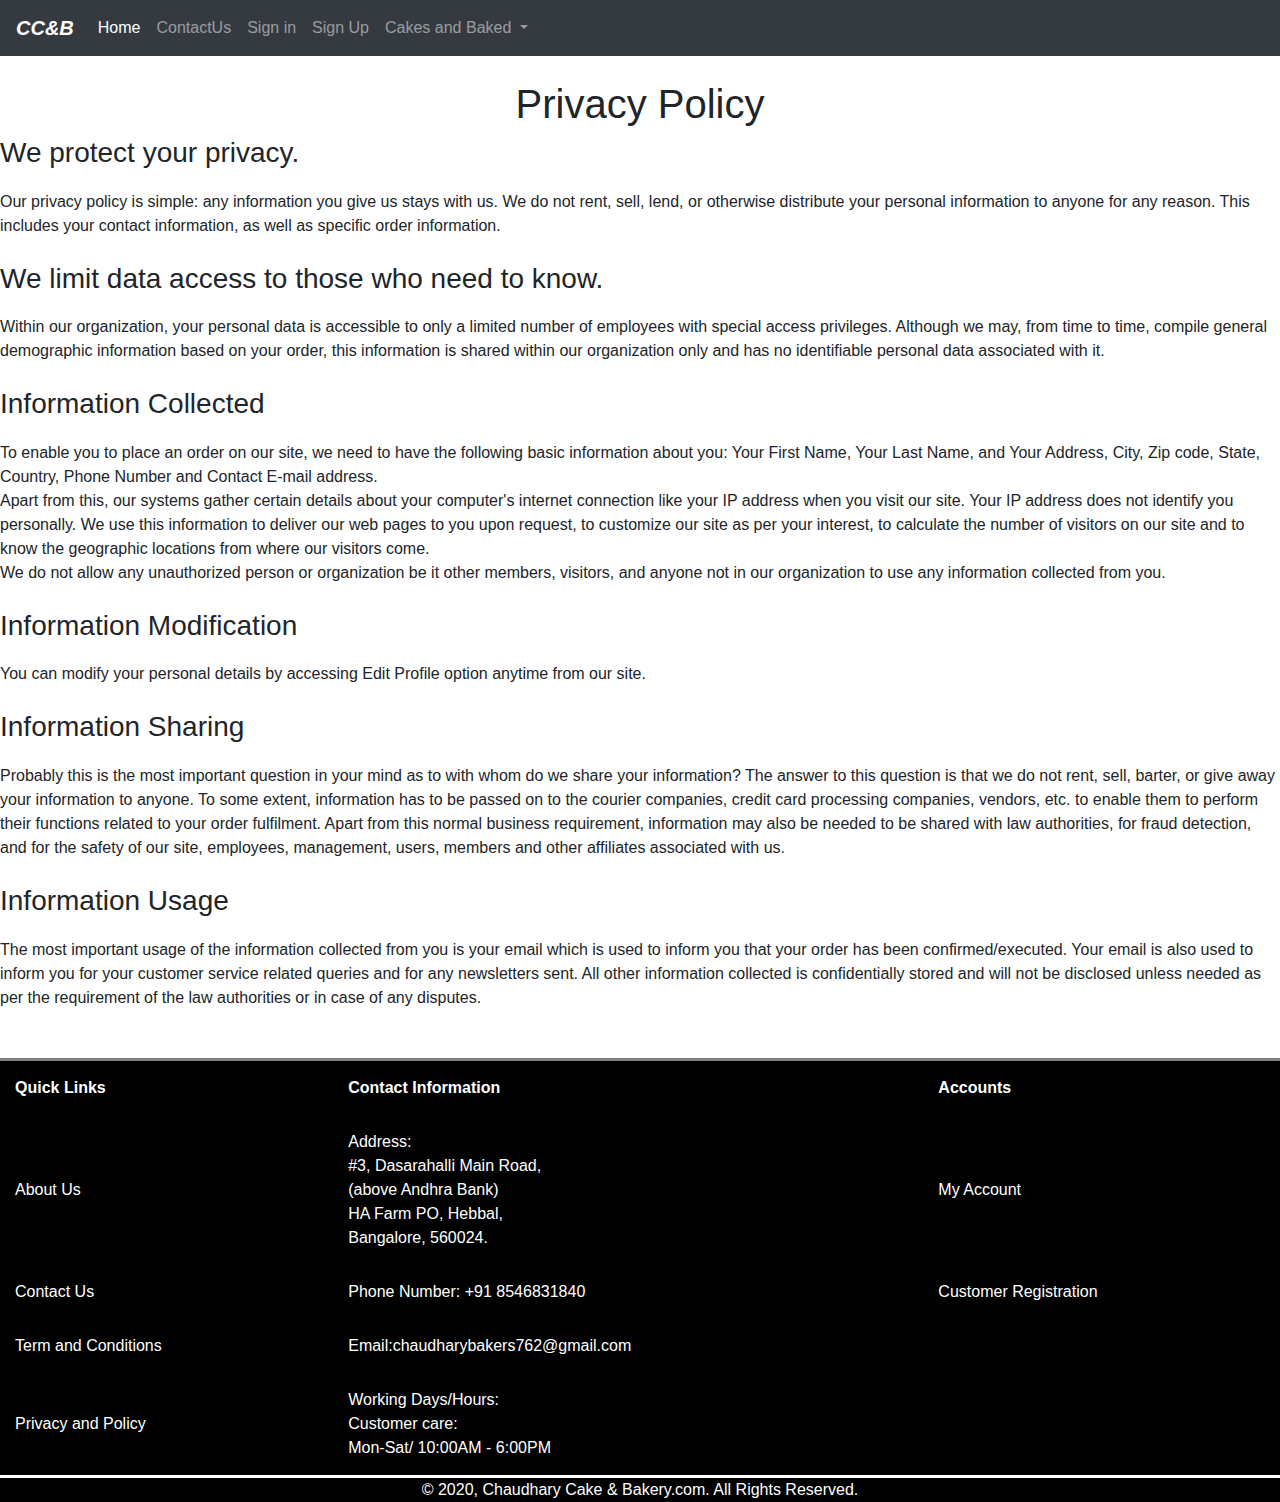
<file: privacy.html>
<!DOCTYPE html>
<html lang="en">
<head>
  <title>Privacy and Policy</title>
  <meta charset="utf-8">
  <meta name="viewport" content="width=device-width, initial-scale=1">
  <link rel="stylesheet" href="https://maxcdn.bootstrapcdn.com/bootstrap/4.5.0/css/bootstrap.min.css">
  <script src="https://ajax.googleapis.com/ajax/libs/jquery/3.5.1/jquery.min.js"></script>
  <script src="https://cdnjs.cloudflare.com/ajax/libs/popper.js/1.16.0/umd/popper.min.js"></script>
  <script src="https://maxcdn.bootstrapcdn.com/bootstrap/4.5.0/js/bootstrap.min.js"></script>
  <style>
  /* Make the image fully responsive */
 body{
  background-color:white;
 }
 h1{
  text-align: center;
 }
h3 {
  border:1px;
  margin: 1 1 50px 0;
}
p{
  border:1px;
  margin-top: 15px;
  margin-bottom: 100px;
  margin-right: 150px;
  margin-left: 20px;
margin: 20px 0 0 0;
}

 table, td, th {  
  background:black;
  text-align: left;
  color:white;
}

 table {
border-style:  solid  hidden hidden;
  border-collapse: collapse;
  width: 100%;
}

th, td {
  padding: 15px;
}
table {
border-style:  solid  hidden hidden;
  border-collapse: collapse;
  width: 100%;
}

th, td {
  padding: 15px;
}
.inner-right{
padding: 20px 0;}

a:link{
  text-decoration: none;
}
</style>
</head>
<body>

<nav class="navbar navbar-expand-sm bg-dark navbar-dark ">
  <!-- Brand -->
  <a class="navbar-brand" href="#"><i><b>CC&B</b></i>
    </a>

  <!-- Links -->
  <ul class="navbar-nav">
    <li class="nav-item">
      <a class="nav-link active" href="index.html">Home</a>
    </li>
    <li class="nav-item">
      <a class="nav-link" href="contactus.html">ContactUs</a>
    </li>
    <li class="nav-item">
      <a class="nav-link" href="signin.html">Sign in</a>
    </li>
    <li class="nav-item">
      <a class="nav-link" href="register.html">Sign Up</a>
    </li>


    <!-- Dropdown -->
    <li class="nav-item dropdown">
      <a class="nav-link dropdown-toggle" href="#" id="navbardrop" data-toggle="dropdown">
        Cakes and Baked
      </a>
      <div class="dropdown-menu">
        <a class="dropdown-item" href="simplecake.html">Baked Cake</a>
        <a class="dropdown-item" href="bread.html">Breads</a>
         <a class="dropdown-item" href="cookiecake.html">Cookies cake</a>
        <a class="dropdown-item" href="cookies.html">Cookies</a>
        <a class="dropdown-item" href="muffins.html">Muffins</a>
      </div>
    </li>
    </ul>
</nav>
<br>
<div>
<h1>Privacy Policy</h1>
<h3>We protect your privacy.</h3>
<p>Our privacy policy is simple: any information you give us stays with us. We do not rent, sell, lend, or otherwise distribute your personal information to anyone for any reason. This includes your contact information, as well as specific order information.</p><br>

<h3>We limit data access to those who need to know.</h3>
<p>Within our organization, your personal data is accessible to only a limited number of employees with special access privileges. Although we may, from time to time, compile general demographic information based on your order, this information is shared within our organization only and has no identifiable personal data associated with it.</p><br>

<h3>Information Collected</h3>
<p>To enable you to place an order on our site, we need to have the following basic information about you: Your First Name, Your Last Name, and Your Address, City, Zip code, State, Country, Phone Number and Contact E-mail address.<br>

Apart from this, our systems gather certain details about your computer's internet connection like your IP address when you visit our site. Your IP address does not identify you personally. We use this information to deliver our web pages to you upon request, to customize our site as per your interest, to calculate the number of visitors on our site and to know the geographic locations from where our visitors come.<br>

We do not allow any unauthorized person or organization be it other members, visitors, and anyone not in our organization to use any information collected from you.
</p><br>
<h3>Information Modification</h3>
<p>You can modify your personal details by accessing Edit Profile option anytime from our site.</p><br>

<h3>Information Sharing</h3>
<p>Probably this is the most important question in your mind as to with whom do we share your information? The answer to this question is that we do not rent, sell, barter, or give away your information to anyone. To some extent, information has to be passed on to the courier companies, credit card processing companies, vendors, etc. to enable them to perform their functions related to your order fulfilment. Apart from this normal business requirement, information may also be needed to be shared with law authorities, for fraud detection, and for the safety of our site, employees, management, users, members and other affiliates associated with us.</p><br>

<h3>Information Usage</h3>
<p>The most important usage of the information collected from you is your email which is used to inform you that your order has been confirmed/executed. Your email is also used to inform you for your customer service related queries and for any newsletters sent. All other information collected is confidentially stored and will not be disclosed unless needed as per the requirement of the law authorities or in case of any disputes.</p><br>
</br>
<div>
   <table>
      <tr>
     <th>Quick Links</th>
     <th>Contact Information</th>
     <th>Accounts</th>
   </tr>
   
     <td><a href="about.html" target="_self" style="color: white;"> About Us</a></td>
     <td>Address:<br>
      #3, Dasarahalli Main Road,<br>
(above Andhra Bank)<br>
HA Farm PO, Hebbal,<br>
Bangalore, 560024.</td>
     <td><a href="signin.html" target="_self" style="color: white;">My Account</a></td>
   </tr>
   <tr>
     <td><a href="contactus.html" target="_self" style="color: white;">Contact Us</a></td>
     <td>Phone Number:
        +91 8546831840
     </td>
     <td><a href="register.html" target="_self" style="color: white;">Customer Registration</a></td>
   </tr>
   <tr>
     <td><a href="term.html" target="_self" style="color: white;"> Term and Conditions</a></td>
     <td> Email:chaudharybakers762@gmail.com</td>
   </tr>
   <tr>
     <td><a href="privacy.html" target="_self" style="color: white;">Privacy and Policy</a></td>
     <td>Working Days/Hours:<br>
      Customer care:<br>
      Mon-Sat/ 10:00AM - 6:00PM
   </tr>
  </table>
  <div style="color: white;text-align:center; background-color: black;border-style: solid  hidden hidden;">
  © 2020, Chaudhary Cake & Bakery.com. All Rights Reserved.
</div>
    </div>  
</body>
</html>
</file>
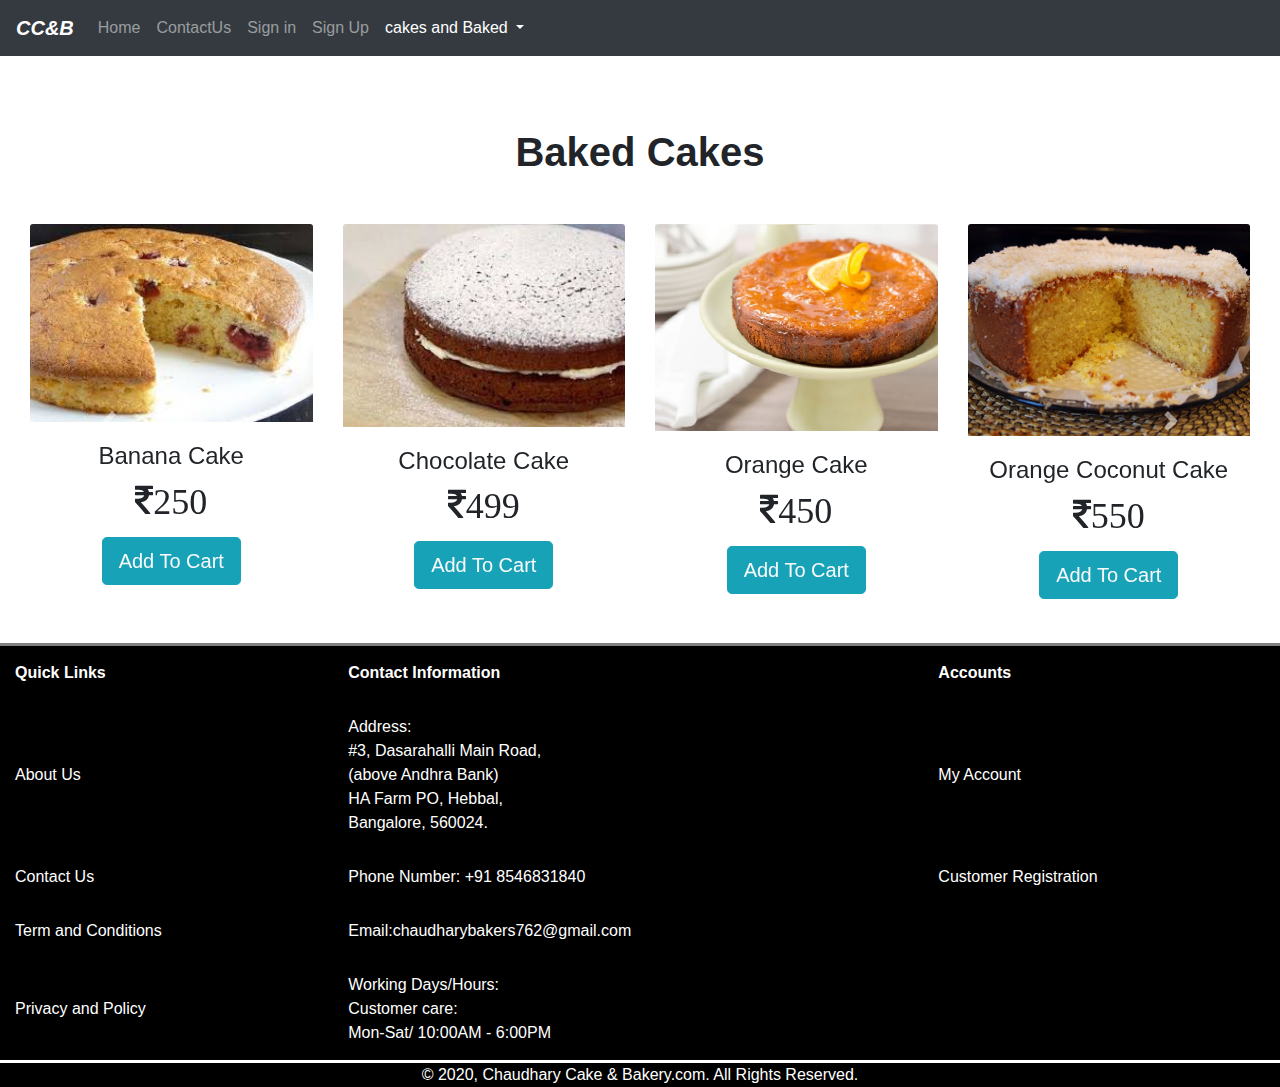
<file: simplecake.html>
<!doctype html>
<html lang="en">
  <head>
    <!-- Required meta tags -->
    <meta charset="utf-8">
    <meta name="viewport" content="width=device-width, initial-scale=1, shrink-to-fit=no">
    <link rel="stylesheet" href="https://cdnjs.cloudflare.com/ajax/libs/font-awesome/4.7.0/css/font-awesome.min.css">
    <!-- Bootstrap CSS -->
    <link rel="stylesheet" href="https://maxcdn.bootstrapcdn.com/bootstrap/4.0.0/css/bootstrap.min.css" integrity="sha384-Gn5384xqQ1aoWXA+058RXPxPg6fy4IWvTNh0E263XmFcJlSAwiGgFAW/dAiS6JXm" crossorigin="anonymous">
    <link rel="stylesheet" href="css/style.css">

    <title>Baked Cake</title>
    <style>
      table, td, th {  
  background:black;
  text-align: left;
  color:white;
}

 table {
border-style:  solid  hidden hidden;
  border-collapse: collapse;
  width: 100%;
}

th, td {
  padding: 15px;
}
.inner-right{
padding: 20px 0;}

a:link{
  text-decoration: none;
}
</style>
  </head>
  <body>
   
   <nav class="navbar navbar-expand-sm bg-dark navbar-dark ">
  <!-- Brand -->
  <a class="navbar-brand" href="#"><i><b>CC&B</b></i></a>

  <!-- Links -->
  <ul class="navbar-nav">
    <li class="nav-item">
      <a class="nav-link" href="index.html">Home</a>
    </li>
    <li class="nav-item">
      <a class="nav-link" href="
      contactus.html">ContactUs</a>
    </li>
    <li class="nav-item">
      <a class="nav-link" href="signin.html">Sign in</a>
    </li>
    <li class="nav-item">
      <a class="nav-link" href="register.html">Sign Up</a>
    </li>


    <!-- Dropdown -->
    <li class="nav-item dropdown">
      <a class="nav-link dropdown-toggle active" href="#" id="navbardrop" data-toggle="dropdown" >
        cakes and Baked
      </a>
      <div class="dropdown-menu">
        <a class="dropdown-item active" href="simplecake.html">Baked Cake</a>
        <a class="dropdown-item" href="bread.html">Bread</a>
         <a class="dropdown-item" href="cookiecake.html">Cookies cake</a>
        <a class="dropdown-item" href="cookies.html">Cookies</a>
        <a class="dropdown-item" href="muffins.html">Muffins</a>
      </div>
    </li>
  </ul>
</nav>
<br>
   
   <div class="container-fluid">
   	<h1 class="text-center mt-5 mb-5">
   		<b>Baked Cakes</b>
   	</h1>
   	
   	<div id="myCarousel" class="carousel slide" data-ride="carousel">
   		<div class="carousel-inner row w-100 mx-auto">
   			<div class="carousel-item col-md-3 active">
   				<div class="card">
   					<img class="card-img-top img-fluid" src="simple cake/bananacake9.jpg" alt="card-img">
   					<div class="card-body">
   						<h4 class="card-title">Banana Cake</h4>
   						<p class="card-text"><i class="fa fa-inr" style="font-size:36px">250</i></p>
   						<a class="btn btn-lg btn-info text-light text-capitalize">add to cart</a>
   					</div>
   				</div>
   			</div>
   			
   			
   			<div class="carousel-item col-md-3">
   				<div class="card">
   					<img class="card-img-top img-fluid" src="simple cake/simplechoclatecake5.jpg" alt="card-img">
   					<div class="card-body">
   						<h4 class="card-title">Chocolate Cake</h4>
   						<p class="card-text"><i class="fa fa-inr" style="font-size:36px">499</i></p>
   						<a class="btn btn-lg btn-info text-light text-capitalize">add to cart</a>
   					</div>
   				</div>
   			</div>
   			
   			
   			<div class="carousel-item col-md-3">
   				<div class="card">
   					<img class="card-img-top img-fluid" src="simple cake/orangecake8.jpg" alt="card-img">
   					<div class="card-body">
   						<h4 class="card-title">Orange Cake</h4>
   						<p class="card-text"><i class="fa fa-inr" style="font-size:36px">450</i></p>
   						<a class="btn btn-lg btn-info text-light text-capitalize">add to cart</a>
   					</div>
   				</div>
   			</div>
   			
   			
   			<div class="carousel-item col-md-3">
   				<div class="card">
   					<img class="card-img-top img-fluid" src="simple cake/orangecoconutcake6.jpg" alt="card-img">
   					<div class="card-body">
   						<h4 class="card-title">Orange Coconut Cake</h4>
   						<p class="card-text"><i class="fa fa-inr" style="font-size:36px">550</i></p>
   						<a class="btn btn-lg btn-info text-light text-capitalize">add to cart</a>
   					</div>
   				</div>
   			</div>
   			
   			
   			<div class="carousel-item col-md-3">
   				<div class="card">
   					<img class="card-img-top img-fluid" src="simple cake/smp2.jpg" alt="card-img">
   					<div class="card-body">
   						<h4 class="card-title">Butter Rum Cake</h4>
   						<p class="card-text"><i class="fa fa-inr" style="font-size:36px">400</i></p>
   						<a class="btn btn-lg btn-info text-light text-capitalize">add to cart</a>
   					</div>
   				</div>
   			</div>
   			
   			
   			<div class="carousel-item col-md-3">
   				<div class="card">
   					<img class="card-img-top img-fluid" src="simple cake/Sponge-Cake-Recipe_-2.jpg" alt="card-img">
   					<div class="card-body">
   						<h4 class="card-title">Sponge Cake</h4>
   						<p class="card-text"><i class="fa fa-inr" style="font-size:36px">300</i></p>
   						<a class="btn btn-lg btn-info text-light text-capitalize">add to cart</a>
   					</div>
   				</div>
   			</div>
   			
   			
   			<div class="carousel-item col-md-3">
   				<div class="card">
   					<img class="card-img-top img-fluid" src="simple cake/LemonButterCake4.jpg" alt="card-img">
   					<div class="card-body">
   						<h4 class="card-title"> Lemon Pound Cake</h4>
   						<p class="card-text"><i class="fa fa-inr" style="font-size:36px">600</i></p>
   						<a class="btn btn-lg btn-info text-light text-capitalize">add to cart</a>
   					</div>
   				</div>
   			</div>
   			
   			<a class="carousel-control-prev" href="#myCarousel" role="button" data-slide="prev">
				<span class="carousel-control-prev-icon" aria-hidden="true"></span>
				<span class="sr-only">Previous</span>
			</a>
  			    <a class="carousel-control-next" href="#myCarousel" role="button" data-slide="next">
					<span class="carousel-control-next-icon" aria-hidden="true"></span>
					<span class="sr-only">Next</span>
			</a>
   			
   			 
   		</div> 
   	</div>
   </div>

    <!-- Optional JavaScript -->
    <!-- jQuery first, then Popper.js, then Bootstrap JS -->
    <script src="https://code.jquery.com/jquery-3.2.1.slim.min.js" integrity="sha384-KJ3o2DKtIkvYIK3UENzmM7KCkRr/rE9/Qpg6aAZGJwFDMVNA/GpGFF93hXpG5KkN" crossorigin="anonymous"></script>
    <script src="https://cdnjs.cloudflare.com/ajax/libs/popper.js/1.12.9/umd/popper.min.js" integrity="sha384-ApNbgh9B+Y1QKtv3Rn7W3mgPxhU9K/ScQsAP7hUibX39j7fakFPskvXusvfa0b4Q" crossorigin="anonymous"></script>
    <script src="https://maxcdn.bootstrapcdn.com/bootstrap/4.0.0/js/bootstrap.min.js" integrity="sha384-JZR6Spejh4U02d8jOt6vLEHfe/JQGiRRSQQxSfFWpi1MquVdAyjUar5+76PVCmYl" crossorigin="anonymous"></script>
    <script src="js/jquery.js"></script>

    <br>
    <div>
   <table>
      <tr>
     <th>Quick Links</th>
     <th>Contact Information</th>
     <th>Accounts</th>
   </tr>
   
     <td><a href="about.html" target="_self" style="color: white;"> About Us</a></td>
     <td>Address:<br>
      #3, Dasarahalli Main Road,<br>
(above Andhra Bank)<br>
HA Farm PO, Hebbal,<br>
Bangalore, 560024.</td>
     <td><a href="signin.html" target="_self" style="color: white;">My Account</a></td>
   </tr>
   <tr>
     <td><a href="contactus.html" target="_self" style="color: white;">Contact Us</a></td>
     <td>Phone Number:
        +91 8546831840
     </td>
     <td><a href="register.html" target="_self" style="color: white;">Customer Registration</a></td>
   </tr>
   <tr>
     <td><a href="term.html" target="_self" style="color: white;"> Term and Conditions</a></td>
     <td> Email:chaudharybakers762@gmail.com</td>
   </tr>
   <tr>
     <td><a href="privacy.html" target="_self" style="color: white;">Privacy and Policy</a></td>
     <td>Working Days/Hours:<br>
      Customer care:<br>
      Mon-Sat/ 10:00AM - 6:00PM
   </tr>
  </table>
  <div style="color: white;text-align: center;border-style: solid  hidden hidden;background-color: black;">
  © 2020, Chaudhary Cake & Bakery.com. All Rights Reserved.
</div>
    </div>  

  </body>
</html>
</file>
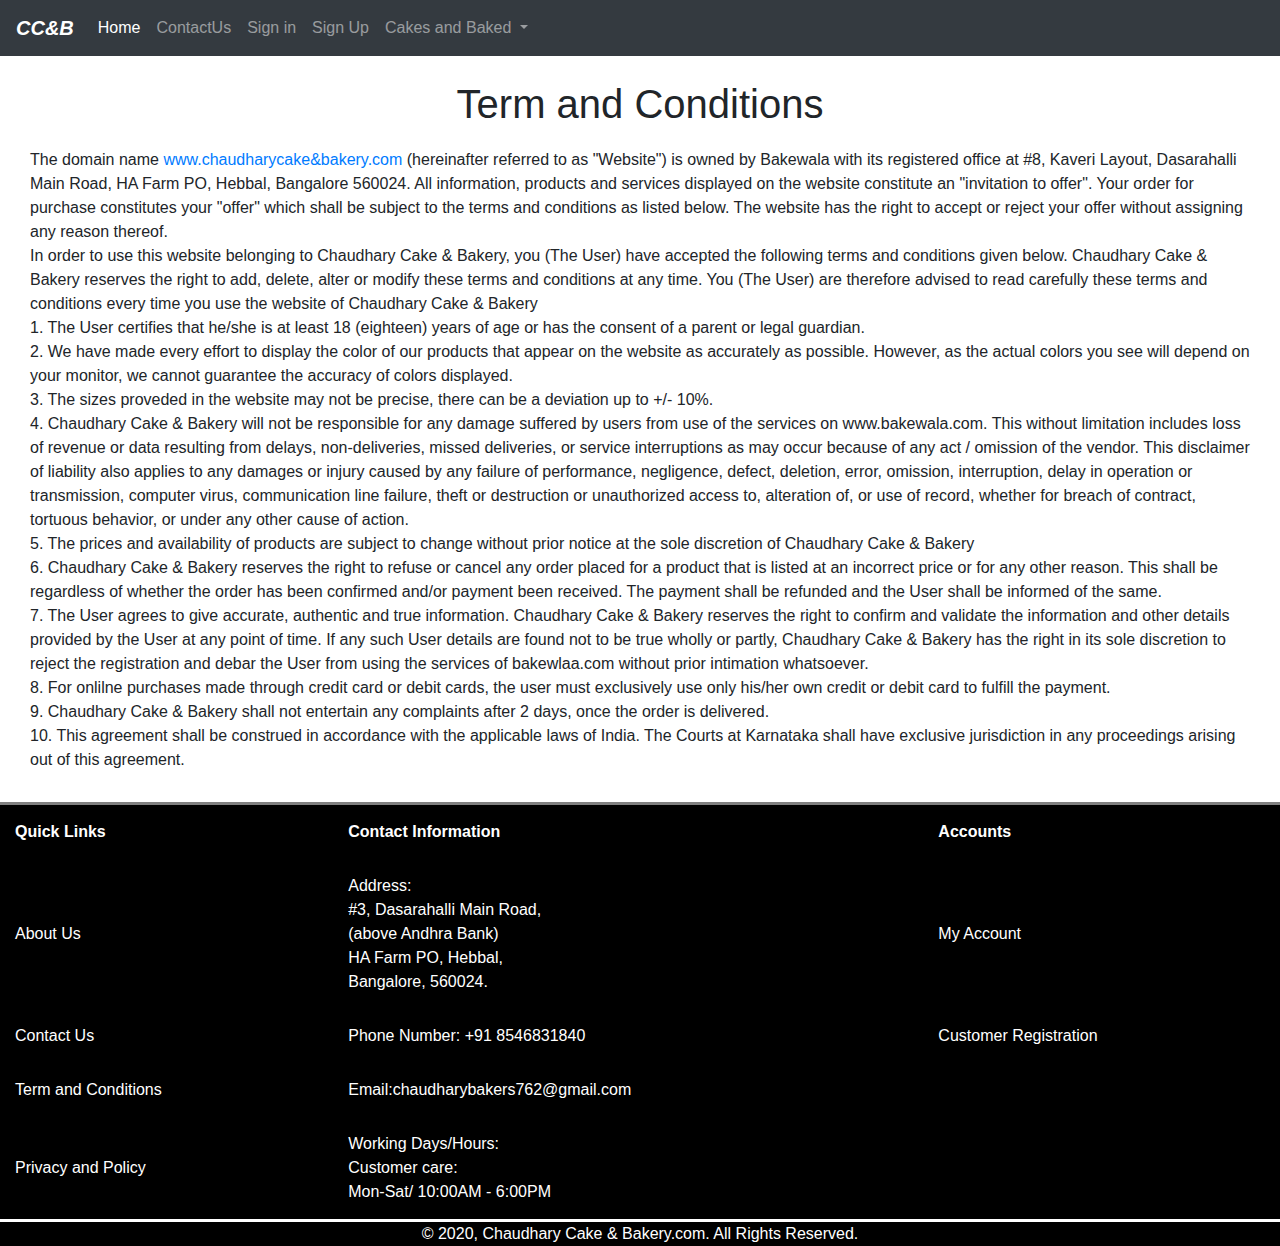
<file: term.html>
<!DOCTYPE html>
<html lang="en">
<head>
  <title>Term and Conditions</title>
  <meta charset="utf-8">
  <meta name="viewport" content="width=device-width, initial-scale=1">
  <link rel="stylesheet" href="https://maxcdn.bootstrapcdn.com/bootstrap/4.5.0/css/bootstrap.min.css">
  <script src="https://ajax.googleapis.com/ajax/libs/jquery/3.5.1/jquery.min.js"></script>
  <script src="https://cdnjs.cloudflare.com/ajax/libs/popper.js/1.16.0/umd/popper.min.js"></script>
  <script src="https://maxcdn.bootstrapcdn.com/bootstrap/4.5.0/js/bootstrap.min.js"></script>
  <style>
  /* Make the image fully responsive */
 body{
  background-color:white;
 }
 h1{
  text-align: center;
 }
h3 {
  border:1px;
  margin: 1 1 50px 0;
}
p{
  border:1px;
  margin-top: 15px;
  margin-bottom: 100px;
  margin-right: 200px;
  margin-left: 50px;
margin: 20px 30px 30px 30px;
content: justify;
}

 table, td, th {  
  background:black;
  text-align: left;
  color:white;
}

 table {
border-style:  solid  hidden hidden;
  border-collapse: collapse;
  width: 100%;
}

th, td {
  padding: 15px;
}
table {
border-style:  solid  hidden hidden;
  border-collapse: collapse;
  width: 100%;
}

th, td {
  padding: 15px;
}
.inner-right{
padding: 20px 0;}

a:link {
  text-decoration:none;
}

</style>
</head>
<body>

<nav class="navbar navbar-expand-sm bg-dark navbar-dark ">
  <!-- Brand -->
  <a class="navbar-brand" href="#"><i><b>CC&B</b></i>
    </a>

  <!-- Links -->
  <ul class="navbar-nav">
    <li class="nav-item">
      <a class="nav-link active" href="index.html">Home</a>
    </li>
    <li class="nav-item">
      <a class="nav-link" href="contactus.html">ContactUs</a>
    </li>
    <li class="nav-item">
      <a class="nav-link" href="log/signin.html">Sign in</a>
    </li>
    <li class="nav-item">
      <a class="nav-link" href="register.html">Sign Up</a>
    </li>


    <!-- Dropdown -->
    <li class="nav-item dropdown">
      <a class="nav-link dropdown-toggle" href="#" id="navbardrop" data-toggle="dropdown">
        Cakes and Baked
      </a>
      <div class="dropdown-menu">
        <a class="dropdown-item" href="simple cake/simplecake.html">Baked Cake</a>
        <a class="dropdown-item" href="bread/bread.html">Breads</a>
         <a class="dropdown-item" href="bisciut cake/cookiecake.html">Cookies cake</a>
        <a class="dropdown-item" href="cookies/cookies.html">Cookies</a>
        <a class="dropdown-item" href="Muffins/muffins.html">Muffins</a>
      </div>
    </li>
    </ul>
</nav>
<br>
<div>
<h1>Term and Conditions</h1>
<p>The domain name<a href="home.html" target="_self"> www.chaudharycake&bakery.com</a> (hereinafter referred to as "Website") is owned by Bakewala with its registered office at #8, Kaveri Layout, Dasarahalli Main Road, HA Farm PO, Hebbal, Bangalore 560024. All information, products and services displayed on the website constitute an "invitation to offer". Your order for purchase constitutes your "offer" which shall be subject to the terms and conditions as listed below. The website has the right to accept or reject your offer without assigning any reason thereof.<br>


In order to use this website belonging to Chaudhary Cake & Bakery, you (The User) have accepted the following terms and conditions given below. Chaudhary Cake & Bakery reserves the right to add, delete, alter or modify these terms and conditions at any time. You (The User) are therefore advised to read carefully these terms and conditions every time you use the website of Chaudhary Cake & Bakery<br>

1. The User certifies that he/she is at least 18 (eighteen) years of age or has the consent of a parent or legal guardian.<br>

2. We have made every effort to display the color of our products that appear on the website as accurately as possible. However, as the actual colors you see will depend on your monitor, we cannot guarantee the accuracy of colors displayed. <br>

3. The sizes proveded  in the website may not be precise, there can be a deviation up to +/- 10%.<br>

4. Chaudhary Cake & Bakery will not be responsible for any damage suffered by users from use of the services on www.bakewala.com. This without limitation includes loss of revenue or data resulting from delays, non-deliveries, missed deliveries, or service interruptions as may occur because of any act / omission of the vendor. This disclaimer of liability also applies to any damages or injury caused by any failure of performance, negligence, defect, deletion, error, omission, interruption, delay in operation or transmission, computer virus, communication line failure, theft or destruction or unauthorized access to, alteration of, or use of record, whether for breach of contract, tortuous behavior, or under any other cause of action.<br>

5. The prices and availability of products are subject to change without prior notice at the sole discretion of Chaudhary Cake & Bakery<br>

6. Chaudhary Cake & Bakery reserves the right to refuse or cancel any order placed for a product that is listed at an incorrect price or for any other reason. This shall be regardless of whether the order has been confirmed and/or payment been received. The payment shall be refunded and the User shall be informed of the same.<br>

7. The User agrees to give accurate, authentic and true information. Chaudhary Cake & Bakery reserves the right to confirm and validate the information and other details provided by the User at any point of time. If any such User details are found not to be true wholly or partly, Chaudhary Cake & Bakery has the right in its sole discretion to reject the registration and debar the User from using the services of bakewlaa.com without prior intimation whatsoever.<br>

8. For onlilne purchases made through credit card or debit cards, the user must exclusively use only his/her own credit or debit card to fulfill the payment.<br>

9. Chaudhary Cake & Bakery shall not entertain any complaints after 2 days, once the order is delivered.<br>

10. This agreement shall be construed in accordance with the applicable laws of India. The Courts at Karnataka shall have exclusive jurisdiction in any proceedings arising out of this agreement.<br></p>

<div>
   <table>
      <tr>
     <th>Quick Links</th>
     <th>Contact Information</th>
     <th>Accounts</th>
   </tr>
   
     <td><a href="about.html" target="_self" style="color: white;">About Us</a></td>
     <td>Address:<br>
      #3, Dasarahalli Main Road,<br>
(above Andhra Bank)<br>
HA Farm PO, Hebbal,<br>
Bangalore, 560024.</td>
     <td><a href="signin.html" target="_self" style="color: white;">My Account</a></td>
   </tr>
   <tr>
     <td><a href="contactus.html" target="_self" style="color: white;">Contact Us</a></td>
     <td>Phone Number:
        +91 8546831840
     </td>
     <td><a href="register.html" target="_self" style="color: white">Customer Registration</a></td>
   </tr>
   <tr>
     <td><a href="term.html" target="_self" style="color: white;"> Term and Conditions</a></td>
     <td> Email:chaudharybakers762@gmail.com</td>
   </tr>
   <tr>
     <td><a href="privacy.html" target="_self" style="color: white;"> Privacy and Policy</a></td>
     <td>Working Days/Hours:<br>
      Customer care:<br>
      Mon-Sat/ 10:00AM - 6:00PM
   </tr>
  </table>
  <div style="color: white;text-align:center; background-color: black;border-style: solid  hidden hidden;">
  © 2020, Chaudhary Cake & Bakery.com. All Rights Reserved.
</div>
    </div>  
</body>
</html>
</file>
<file: css/breadstyle.css>
/* CSS Document */

.card{border: none}


@media (min-width: 768px) {
	  /* show 4 items */
	  .carousel-inner .active,
	  .carousel-inner .active + .carousel-item,
	  .carousel-inner .active + .carousel-item + .carousel-item,
	.carousel-inner .active + .carousel-item + .carousel-item + .carousel-item {
		    display: block;
			  text-align: center;
	}
	
	}


.carousel-inner .carousel-item.active:not(.carousel-item-right):not(.carousel-item-left),
  .carousel-inner .carousel-item.active:not(.carousel-item-right):not(.carousel-item-left) + .carousel-item,
 .carousel-inner .carousel-item.active:not(.carousel-item-right):not(.carousel-item-left) + .carousel-item + .carousel-item,
  .carousel-inner .carousel-item.active:not(.carousel-item-right):not(.carousel-item-left) + .carousel-item + .carousel-item + .carousel-item {
	      transition: none;
}


.carousel-inner .carousel-item-next,
.carousel-inner .carousel-item-prev {
	    position: relative;
	    transform: translate3d(0, 0, 0);
}

/* left or forward direction */
.active.carousel-item-left + .carousel-item-next.carousel-item-left,
  .carousel-item-next.carousel-item-left + .carousel-item,
  .carousel-item-next.carousel-item-left + .carousel-item + .carousel-item,
  .carousel-item-next.carousel-item-left + .carousel-item + .carousel-item + .carousel-item,
  .carousel-item-next.carousel-item-left + .carousel-item + .carousel-item + .carousel-item + .carousel-item {
	      position: relative;
	      transform: translate3d(-100%, 0, 0);
	      visibility: visible;

}

/* farthest right hidden item must be absolue position for animations */

.carousel-inner .carousel-item-prev.carousel-item-right {
	    position: absolute;
	    top: 0;
	    left: 0;
	    z-index: -1;
	    display: block;
	    visibility: visible;

}

/* right or prev direction */

.active.carousel-item-right + .carousel-item-prev.carousel-item-right,
  .carousel-item-prev.carousel-item-right + .carousel-item,
  .carousel-item-prev.carousel-item-right + .carousel-item + .carousel-item,
  .carousel-item-prev.carousel-item-right + .carousel-item + .carousel-item + .carousel-item,
  .carousel-item-prev.carousel-item-right + .carousel-item + .carousel-item + .carousel-item + .carousel-item {
	      position: relative;
	      transform: translate3d(100%, 0, 0);
	      visibility: visible;
	      display: block;
	      
}
</file>
<file: css/cookiecakestyle.css>
/* CSS Document */

.card{border: none}


@media (min-width: 768px) {
	  /* show 4 items */
	  .carousel-inner .active,
	  .carousel-inner .active + .carousel-item,
	  .carousel-inner .active + .carousel-item + .carousel-item,
	.carousel-inner .active + .carousel-item + .carousel-item + .carousel-item {
		    display: block;
			  text-align: center;
	}
	
	}


.carousel-inner .carousel-item.active:not(.carousel-item-right):not(.carousel-item-left),
  .carousel-inner .carousel-item.active:not(.carousel-item-right):not(.carousel-item-left) + .carousel-item,
 .carousel-inner .carousel-item.active:not(.carousel-item-right):not(.carousel-item-left) + .carousel-item + .carousel-item,
  .carousel-inner .carousel-item.active:not(.carousel-item-right):not(.carousel-item-left) + .carousel-item + .carousel-item + .carousel-item {
	      transition: none;
}


.carousel-inner .carousel-item-next,
.carousel-inner .carousel-item-prev {
	    position: relative;
	    transform: translate3d(0, 0, 0);
}

/* left or forward direction */
.active.carousel-item-left + .carousel-item-next.carousel-item-left,
  .carousel-item-next.carousel-item-left + .carousel-item,
  .carousel-item-next.carousel-item-left + .carousel-item + .carousel-item,
  .carousel-item-next.carousel-item-left + .carousel-item + .carousel-item + .carousel-item,
  .carousel-item-next.carousel-item-left + .carousel-item + .carousel-item + .carousel-item + .carousel-item {
	      position: relative;
	      transform: translate3d(-100%, 0, 0);
	      visibility: visible;

}

/* farthest right hidden item must be absolue position for animations */

.carousel-inner .carousel-item-prev.carousel-item-right {
	    position: absolute;
	    top: 0;
	    left: 0;
	    z-index: -1;
	    display: block;
	    visibility: visible;

}

/* right or prev direction */

.active.carousel-item-right + .carousel-item-prev.carousel-item-right,
  .carousel-item-prev.carousel-item-right + .carousel-item,
  .carousel-item-prev.carousel-item-right + .carousel-item + .carousel-item,
  .carousel-item-prev.carousel-item-right + .carousel-item + .carousel-item + .carousel-item,
  .carousel-item-prev.carousel-item-right + .carousel-item + .carousel-item + .carousel-item + .carousel-item {
	      position: relative;
	      transform: translate3d(100%, 0, 0);
	      visibility: visible;
	      display: block;
	      
}
</file>
<file: css/style.css>
/* CSS Document */

.card{border: none}


@media (min-width: 768px) {
	  /* show 4 items */
	  .carousel-inner .active,
	  .carousel-inner .active + .carousel-item,
	  .carousel-inner .active + .carousel-item + .carousel-item,
	.carousel-inner .active + .carousel-item + .carousel-item + .carousel-item {
		    display: block;
			  text-align: center;
	}
	
	}


.carousel-inner .carousel-item.active:not(.carousel-item-right):not(.carousel-item-left),
  .carousel-inner .carousel-item.active:not(.carousel-item-right):not(.carousel-item-left) + .carousel-item,
 .carousel-inner .carousel-item.active:not(.carousel-item-right):not(.carousel-item-left) + .carousel-item + .carousel-item,
  .carousel-inner .carousel-item.active:not(.carousel-item-right):not(.carousel-item-left) + .carousel-item + .carousel-item + .carousel-item {
	      transition: none;
}


.carousel-inner .carousel-item-next,
.carousel-inner .carousel-item-prev {
	    position: relative;
	    transform: translate3d(0, 0, 0);
}

/* left or forward direction */
.active.carousel-item-left + .carousel-item-next.carousel-item-left,
  .carousel-item-next.carousel-item-left + .carousel-item,
  .carousel-item-next.carousel-item-left + .carousel-item + .carousel-item,
  .carousel-item-next.carousel-item-left + .carousel-item + .carousel-item + .carousel-item,
  .carousel-item-next.carousel-item-left + .carousel-item + .carousel-item + .carousel-item + .carousel-item {
	      position: relative;
	      transform: translate3d(-100%, 0, 0);
	      visibility: visible;

}

/* farthest right hidden item must be absolue position for animations */

.carousel-inner .carousel-item-prev.carousel-item-right {
	    position: absolute;
	    top: 0;
	    left: 0;
	    z-index: -1;
	    display: block;
	    visibility: visible;

}

/* right or prev direction */

.active.carousel-item-right + .carousel-item-prev.carousel-item-right,
  .carousel-item-prev.carousel-item-right + .carousel-item,
  .carousel-item-prev.carousel-item-right + .carousel-item + .carousel-item,
  .carousel-item-prev.carousel-item-right + .carousel-item + .carousel-item + .carousel-item,
  .carousel-item-prev.carousel-item-right + .carousel-item + .carousel-item + .carousel-item + .carousel-item {
	      position: relative;
	      transform: translate3d(100%, 0, 0);
	      visibility: visible;
	      display: block;
	      
}
</file>
<file: css/muffinstyle.css>
/* CSS Document */

.card{border: none}


@media (min-width: 768px) {
	  /* show 4 items */
	  .carousel-inner .active,
	  .carousel-inner .active + .carousel-item,
	  .carousel-inner .active + .carousel-item + .carousel-item,
	.carousel-inner .active + .carousel-item + .carousel-item + .carousel-item {
		    display: block;
			  text-align: center;
	}
	
	}


.carousel-inner .carousel-item.active:not(.carousel-item-right):not(.carousel-item-left),
  .carousel-inner .carousel-item.active:not(.carousel-item-right):not(.carousel-item-left) + .carousel-item,
 .carousel-inner .carousel-item.active:not(.carousel-item-right):not(.carousel-item-left) + .carousel-item + .carousel-item,
  .carousel-inner .carousel-item.active:not(.carousel-item-right):not(.carousel-item-left) + .carousel-item + .carousel-item + .carousel-item {
	      transition: none;
}


.carousel-inner .carousel-item-next,
.carousel-inner .carousel-item-prev {
	    position: relative;
	    transform: translate3d(0, 0, 0);
}

/* left or forward direction */
.active.carousel-item-left + .carousel-item-next.carousel-item-left,
  .carousel-item-next.carousel-item-left + .carousel-item,
  .carousel-item-next.carousel-item-left + .carousel-item + .carousel-item,
  .carousel-item-next.carousel-item-left + .carousel-item + .carousel-item + .carousel-item,
  .carousel-item-next.carousel-item-left + .carousel-item + .carousel-item + .carousel-item + .carousel-item {
	      position: relative;
	      transform: translate3d(-100%, 0, 0);
	      visibility: visible;

}

/* farthest right hidden item must be absolue position for animations */

.carousel-inner .carousel-item-prev.carousel-item-right {
	    position: absolute;
	    top: 0;
	    left: 0;
	    z-index: -1;
	    display: block;
	    visibility: visible;

}

/* right or prev direction */

.active.carousel-item-right + .carousel-item-prev.carousel-item-right,
  .carousel-item-prev.carousel-item-right + .carousel-item,
  .carousel-item-prev.carousel-item-right + .carousel-item + .carousel-item,
  .carousel-item-prev.carousel-item-right + .carousel-item + .carousel-item + .carousel-item,
  .carousel-item-prev.carousel-item-right + .carousel-item + .carousel-item + .carousel-item + .carousel-item {
	      position: relative;
	      transform: translate3d(100%, 0, 0);
	      visibility: visible;
	      display: block;
	      
}
</file>
